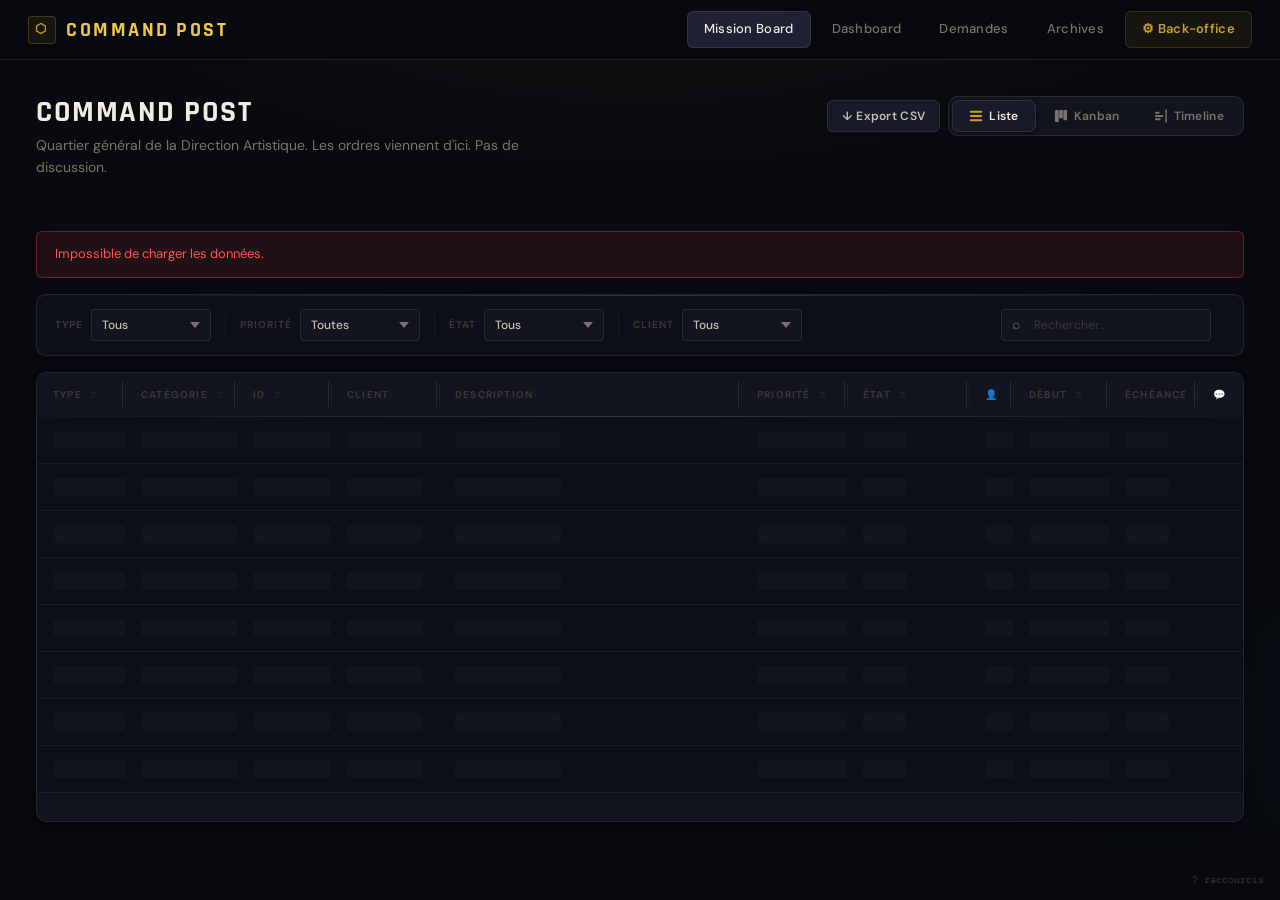
<file: index.html>
<!DOCTYPE html>
<html lang="fr">
<head>
  <meta charset="UTF-8">
  <meta name="viewport" content="width=device-width, initial-scale=1.0">
  <title>Command Post</title>
  <link rel="icon" href="favicon.svg" type="image/svg+xml">
  <link rel="manifest" href="manifest.json">
  <meta name="theme-color" content="#c8a030">
  <meta name="mobile-web-app-capable" content="yes">
  <meta name="apple-mobile-web-app-capable" content="yes">
  <meta name="apple-mobile-web-app-status-bar-style" content="black-translucent">
  <link rel="preconnect" href="https://fonts.googleapis.com">
  <link rel="preconnect" href="https://fonts.gstatic.com" crossorigin>
  <link rel="preload" as="style" href="https://fonts.googleapis.com/css2?family=Rajdhani:wght@400;500;600;700&family=DM+Sans:ital,opsz,wght@0,9..40,300;0,9..40,400;0,9..40,500;0,9..40,600;1,9..40,400&family=DM+Mono:wght@400;500&display=swap" onload="this.onload=null;this.rel='stylesheet'">
  <noscript><link rel="stylesheet" href="https://fonts.googleapis.com/css2?family=Rajdhani:wght@400;500;600;700&family=DM+Sans:ital,opsz,wght@0,9..40,300;0,9..40,400;0,9..40,500;0,9..40,600;1,9..40,400&family=DM+Mono:wght@400;500&display=swap"></noscript>
  <link rel="stylesheet" href="styles.css">
</head>
<body>

  <main class="main-container">
    <div class="page-header">
      <div class="page-header-row">
        <div>
          <h1>Command Post</h1>
          <p>Quartier général de la Direction Artistique. Les ordres viennent d'ici. Pas de discussion.</p>
        </div>
        <div style="display:flex;gap:8px;align-items:center;flex-wrap:wrap;">
          <button class="btn btn-secondary" id="btnExportCSV" style="font-size:12px;padding:7px 14px;">↓ Export CSV</button>
          <div class="view-toggle">
            <button class="view-btn view-btn-active" id="btnViewList" title="Liste">
              <svg width="14" height="14" viewBox="0 0 15 15" fill="none"><rect x="1" y="2" width="13" height="2" rx="1" fill="currentColor"/><rect x="1" y="6.5" width="13" height="2" rx="1" fill="currentColor"/><rect x="1" y="11" width="13" height="2" rx="1" fill="currentColor"/></svg>
              Liste
            </button>
            <button class="view-btn" id="btnViewKanban" title="Kanban">
              <svg width="14" height="14" viewBox="0 0 15 15" fill="none"><rect x="1" y="1" width="4" height="13" rx="1" fill="currentColor"/><rect x="5.5" y="1" width="4" height="9" rx="1" fill="currentColor"/><rect x="10" y="1" width="4" height="11" rx="1" fill="currentColor"/></svg>
              Kanban
            </button>
            <button class="view-btn" id="btnViewTimeline" title="Timeline">
              <svg width="14" height="14" viewBox="0 0 15 15" fill="none"><rect x="1" y="3" width="5" height="2" rx="1" fill="currentColor"/><rect x="1" y="6.5" width="9" height="2" rx="1" fill="currentColor"/><rect x="1" y="10" width="6" height="2" rx="1" fill="currentColor"/><line x1="13" y1="1" x2="13" y2="14" stroke="currentColor" stroke-width="1.5" stroke-linecap="round"/></svg>
              Timeline
            </button>
          </div>
        </div>
      </div>
      <div class="stats-row" id="statsRow"></div>
    </div>

    <div id="errorBanner" style="display:none;background:rgba(255,82,82,0.1);border:1px solid rgba(255,82,82,0.3);border-radius:var(--r-md);color:var(--p-critical);padding:12px 18px;margin-bottom:16px;font-size:13px;"></div>

    <!-- Filtres (masqués en timeline) -->
    <div class="filters-bar" id="filtersBar">
      <div class="filter-group"><span class="filter-label">Type</span><select class="filter-select" id="filterType"><option value="">Tous</option></select></div>
      <div class="filter-divider"></div>
      <div class="filter-group"><span class="filter-label">Priorité</span><select class="filter-select" id="filterPriority"><option value="">Toutes</option></select></div>
      <div class="filter-divider"></div>
      <div class="filter-group"><span class="filter-label">État</span><select class="filter-select" id="filterState"><option value="">Tous</option></select></div>
      <div class="filter-divider"></div>
      <div class="filter-group">
        <span class="filter-label">Client</span>
        <select class="filter-select" id="filterClient"><option value="">Tous</option></select>
      </div>
      <div class="search-wrapper"><span class="search-icon">⌕</span><input type="text" class="search-input" id="searchInput" placeholder="Rechercher…"></div>
      <span class="filter-count" id="filterCount"></span>
    </div>

    <!-- PANELS -->
    <div id="panelList">
      <div class="bugs-table-wrapper">
        <table class="bugs-table">
          <colgroup>
            <col style="width:88px">
            <col style="width:112px">
            <col style="width:94px">
            <col style="width:108px">
            <col>
            <col style="width:106px">
            <col style="width:122px">
            <col style="width:44px">
            <col style="width:96px">
            <col style="width:88px">
            <col style="width:46px">
          </colgroup>
          <thead>
            <tr>
              <th data-sort="type">Type <span class="sort-arrow">↕</span></th>
              <th data-sort="category">Catégorie <span class="sort-arrow">↕</span></th>
              <th data-sort="id">ID <span class="sort-arrow">↕</span></th>
              <th>Client</th>
              <th>Description</th>
              <th data-sort="priority">Priorité <span class="sort-arrow">↕</span></th>
              <th data-sort="state">État <span class="sort-arrow">↕</span></th>
              <th style="text-align:center;">👤</th>
              <th data-sort="start_date">Début <span class="sort-arrow">↕</span></th>
              <th data-sort="due_date">Échéance <span class="sort-arrow">↕</span></th>
              <th style="text-align:center;">💬</th>
            </tr>
          </thead>
          <tbody id="bugsTableBody">
            <tr id="loadingRow"><td colspan="10" style="text-align:center;padding:48px;color:var(--text-muted);"><span style="opacity:.5">Chargement…</span></td></tr>
          </tbody>
        </table>
        <div class="pagination" id="pagination"></div>
      </div>
    </div>

    <div id="panelKanban" style="display:none;">
      <div class="kanban-board" id="kanbanBoard"></div>
    </div>

    <div id="panelTimeline" style="display:none;"></div>

  </main>


  <!-- OVERLAY DÉTAIL MISSION -->
  <div class="modal-overlay hidden" id="detailOverlay">
    <div id="detailModal"></div>
  </div>

  <!-- MODALE COMMENTAIRES -->
  <div class="modal-overlay hidden" id="commentsModal">
    <div class="modal" style="max-width:560px;">
      <div class="modal-header">
        <div><div class="modal-title" id="commentsModalTitle"></div><div style="font-size:11px;color:var(--text-muted);margin-top:3px;font-family:'DM Mono',monospace;" id="commentsBugId"></div></div>
        <button class="modal-close" onclick="Front.closeComments()">×</button>
      </div>
      <div class="modal-body" style="padding:0;">
        <div id="commentsList" style="max-height:300px;overflow-y:auto;padding:16px 24px;"></div>
        <div class="comment-form">
          <div style="font-size:11px;font-weight:700;color:var(--text-muted);text-transform:uppercase;letter-spacing:1px;margin-bottom:10px;">Laisser un commentaire</div>
          <input type="text" class="form-input" id="commentAuthor" placeholder="Votre nom…" style="margin-bottom:8px;">
          <textarea class="form-textarea" id="commentContent" placeholder="Votre commentaire…" style="min-height:72px;margin-bottom:10px;"></textarea>
          <button class="btn btn-primary" id="btnSubmitComment" onclick="Front.submitComment()" style="width:100%;justify-content:center;">Publier</button>
        </div>
      </div>
    </div>
  </div>

  <script src="resizable.js" defer></script>
  <script src="header.js"></script>
  <script src="utils.js"></script>
  <script src="cache.js"></script>
  <script src="realtime.js" defer></script>
  <script src="supabase.js"></script>
  <script src="timeline.js"></script>
  <script src="kanban.js"></script>
  <script src="comments.js"></script>
  <script src="detail.js"></script>
  <script src="search.js" defer></script>
  <script src="shortcuts.js" defer></script>
  <script src="front.js"></script>
  <script>document.addEventListener("DOMContentLoaded",()=>{Header.init('index');Shortcuts.init("front");Shortcuts._ctx="front";});</script>
</body>
</html>
</file>
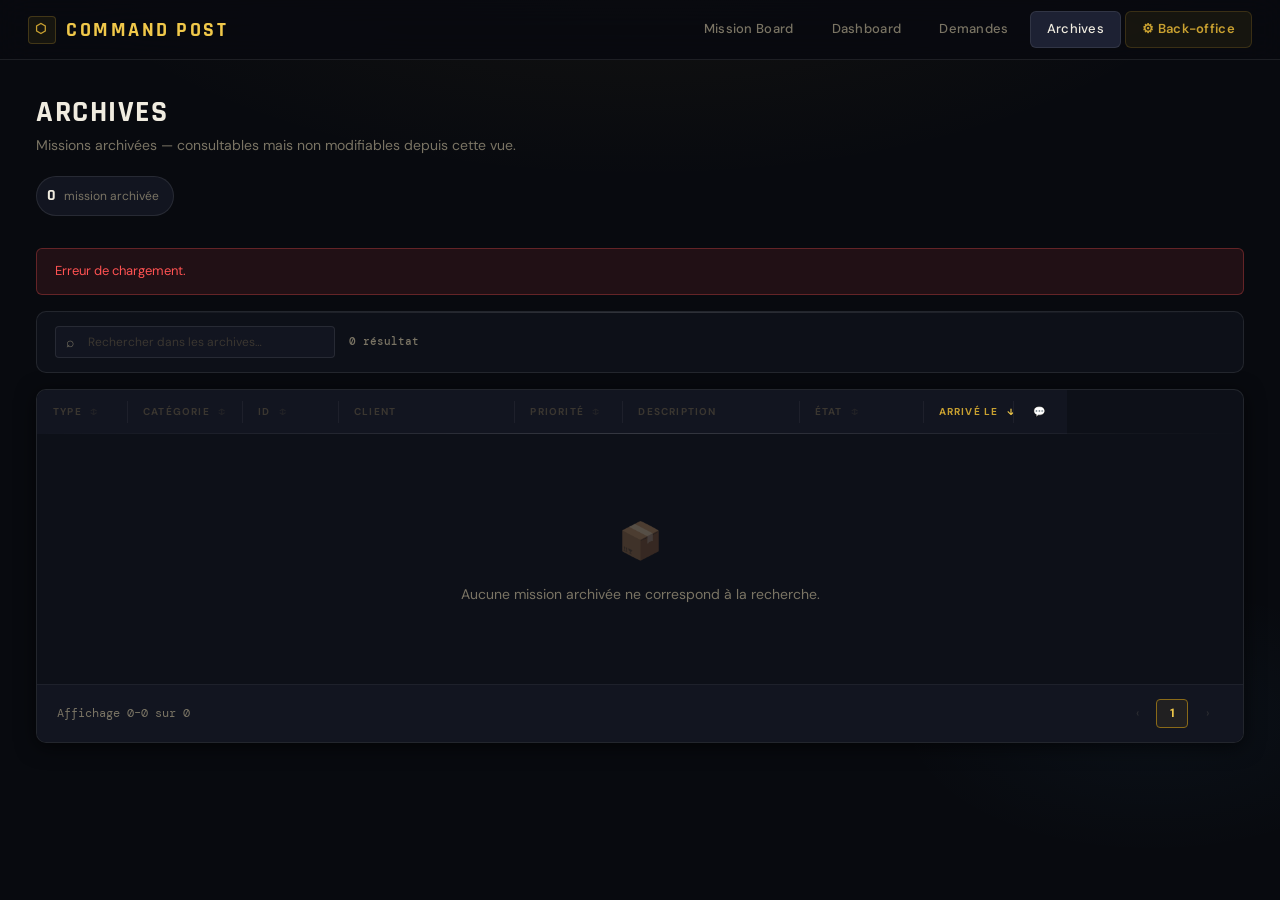
<file: archives.html>
<!DOCTYPE html>
<html lang="fr">
<head>
  <meta charset="UTF-8">
  <meta name="viewport" content="width=device-width, initial-scale=1.0">
  <title>Command Post — Archives</title>
  <link rel="icon" href="favicon.svg" type="image/svg+xml">
  <link rel="manifest" href="manifest.json">
  <meta name="theme-color" content="#c8a030">
  <meta name="mobile-web-app-capable" content="yes">
  <meta name="apple-mobile-web-app-capable" content="yes">
  <meta name="apple-mobile-web-app-status-bar-style" content="black-translucent">
  <link rel="preconnect" href="https://fonts.googleapis.com">
  <link rel="preconnect" href="https://fonts.gstatic.com" crossorigin>
  <link rel="preload" as="style" href="https://fonts.googleapis.com/css2?family=Rajdhani:wght@400;500;600;700&family=DM+Sans:ital,opsz,wght@0,9..40,300;0,9..40,400;0,9..40,500;0,9..40,600;1,9..40,400&family=DM+Mono:wght@400;500&display=swap" onload="this.onload=null;this.rel='stylesheet'">
  <noscript><link rel="stylesheet" href="https://fonts.googleapis.com/css2?family=Rajdhani:wght@400;500;600;700&family=DM+Sans:ital,opsz,wght@0,9..40,300;0,9..40,400;0,9..40,500;0,9..40,600;1,9..40,400&family=DM+Mono:wght@400;500&display=swap"></noscript>
  <link rel="stylesheet" href="styles.css">
</head>
<body>


  <main class="main-container">

    <div class="page-header">
      <h1>Archives</h1>
      <p>Missions archivées — consultables mais non modifiables depuis cette vue.</p>
      <div class="stats-row" id="statsRow"></div>
    </div>

    <div id="errorBanner" style="display:none;background:rgba(255,82,82,0.1);border:1px solid rgba(255,82,82,0.3);border-radius:var(--r-md);color:var(--p-critical);padding:12px 18px;margin-bottom:16px;font-size:13px;"></div>

    <div class="filters-bar">
      <div class="search-wrapper" style="margin-left:0;">
        <span class="search-icon">⌕</span>
        <input type="text" class="search-input" id="searchInput" placeholder="Rechercher dans les archives…" style="width:280px;">
      </div>
      <span class="filter-count" id="filterCount"></span>
    </div>

    <div class="bugs-table-wrapper">
      <table class="bugs-table">
        <thead>
          <tr>
            <th class="col-type"        data-sort="type">Type <span class="sort-arrow">↕</span></th>
            <th class="col-category"    data-sort="category">Catégorie <span class="sort-arrow">↕</span></th>
            <th class="col-id"          data-sort="id">ID <span class="sort-arrow">↕</span></th>
            <th>Client</th>
            <th class="col-priority"    data-sort="priority">Priorité <span class="sort-arrow">↕</span></th>
            <th class="col-description">Description</th>
            <th class="col-state"       data-sort="state">État <span class="sort-arrow">↕</span></th>
            <th class="col-date"        data-sort="date">Arrivé le <span class="sort-arrow">↕</span></th>
            <th class="col-comments"    style="width:54px;text-align:center;">💬</th>
          </tr>
        </thead>
        <tbody id="bugsTableBody">
          <tr id="loadingRow">
            <td colspan="10" style="text-align:center;padding:48px;color:var(--text-muted);font-size:13px;"><span style="opacity:.5">Chargement…</span></td>
          </tr>
        </tbody>
      </table>
      <div class="pagination" id="pagination"></div>
    </div>

  </main>

  <!-- MODALE COMMENTAIRES (lecture seule) -->
  <div class="modal-overlay hidden" id="commentsModal">
    <div class="modal" style="max-width:560px;">
      <div class="modal-header">
        <div>
          <div class="modal-title" id="commentsModalTitle"></div>
          <div style="font-size:11px;color:var(--text-muted);margin-top:3px;font-family:'DM Mono',monospace;" id="commentsBugId"></div>
        </div>
        <button class="modal-close" onclick="Archives.closeComments()">×</button>
      </div>
      <div class="modal-body" style="padding:0;">
        <div id="commentsList" style="max-height:400px;overflow-y:auto;padding:16px 24px;"></div>
      </div>
    </div>
  </div>


  <!-- TOAST -->
  <div class="notification hidden" id="archNotif"></div>

  <!-- MODALE ACTIONS ARCHIVES -->
  <div class="modal-overlay hidden" id="archActionOverlay">
    <div class="modal" style="max-width:320px;">
      <div class="modal-header">
        <div style="flex:1;min-width:0;">
          <div style="font-size:11px;color:var(--text-muted);margin-bottom:5px;" id="archActionSubtitle"></div>
          <div class="modal-title" style="font-size:14px;white-space:nowrap;overflow:hidden;text-overflow:ellipsis;" id="archActionTitle"></div>
        </div>
        <button class="modal-close" onclick="Archives.closeActionModal()">×</button>
      </div>
      <div class="modal-body" style="padding:8px;">

        <div class="action-modal-item" onclick="Archives.doAction('restore')">
          <span class="action-modal-icon">♻️</span>
          <div>
            <div class="action-modal-label">Restaurer</div>
            <div class="action-modal-desc">Remettre sur le Mission Board</div>
          </div>
        </div>

        <div class="action-modal-sep"></div>

        <div class="action-modal-item danger" onclick="Archives.doAction('delete')">
          <span class="action-modal-icon">🗑️</span>
          <div>
            <div class="action-modal-label">Supprimer</div>
            <div class="action-modal-desc">Suppression définitive</div>
          </div>
        </div>

      </div>
    </div>
  </div>

  <script src="header.js"></script>
  <script src="utils.js"></script>
  <script src="cache.js"></script>
  <!-- OVERLAY DÉTAIL -->
  <div class="modal-overlay hidden" id="detailOverlay">
    <div id="detailModal"></div>
  </div>

  <script src="supabase.js"></script>
  <script>
  const Archives = {
    bugs: [],
    clients: [],
    search: '',
    currentPage: 1,
    itemsPerPage: 10,
    sortField: 'date',
    sortDir: 'desc',

    isAdmin: false,

  async init() {
    // Vérifier si admin connecté
    try {
      const s = JSON.parse(localStorage.getItem('sb_session') || '{}');
      this.isAdmin = !!(s.access_token && s.expires_at > Math.floor(Date.now()/1000));
    } catch(e) { this.isAdmin = false; }
    if (this.isAdmin) {
      const th = document.getElementById('thActions');
      if (th) th.textContent = 'Actions';
    }
      document.getElementById('loadingRow').style.display = '';
      try {
        [this.bugs, this.clients] = await Promise.all([DB.fetchArchived(), DB.fetchClients()]);
      } catch(e) {
        document.getElementById('errorBanner').textContent = 'Erreur de chargement.';
        document.getElementById('errorBanner').style.display = 'block';
      }
      document.getElementById('loadingRow').style.display = 'none';
      document.getElementById('statsRow').innerHTML = `<div class="stat-chip"><strong>${this.bugs.length}</strong> mission${this.bugs.length>1?'s':''} archivée${this.bugs.length>1?'s':''}</div>`;
      document.getElementById('searchInput').addEventListener('input', e => { this.search=e.target.value.toLowerCase(); this.currentPage=1; this.render(); });
      document.querySelectorAll('[data-sort]').forEach(th => {
        th.addEventListener('click', () => {
          const f=th.dataset.sort;
          if(this.sortField===f)this.sortDir=this.sortDir==='asc'?'desc':'asc';
          else{this.sortField=f;this.sortDir='asc';}
          this.render();
        });
      });
      this.render();
    },

    getFiltered() {
      if (!this.search) return this.bugs;
      return this.bugs.filter(b =>
        b.title?.toLowerCase().includes(this.search) ||
        b.description?.toLowerCase().includes(this.search) ||
        b.id?.toLowerCase().includes(this.search)
      );
    },

    getSorted(list) {
      const po={'Critique':0,'Haute':1,'Moyenne':2,'Basse':3,'Mineure':4};
      return [...list].sort((a,b)=>{
        let va=a[this.sortField],vb=b[this.sortField];
        if(this.sortField==='priority'){va=po[va]??99;vb=po[vb]??99;}
        if(va<vb)return this.sortDir==='asc'?-1:1;
        if(va>vb)return this.sortDir==='asc'?1:-1;
        return 0;
      });
    },

    render() {
      const filtered=this.getSorted(this.getFiltered());
      const total=filtered.length;
      const totalPages=Math.max(1,Math.ceil(total/this.itemsPerPage));
      this.currentPage=Math.min(this.currentPage,totalPages);
      const start=(this.currentPage-1)*this.itemsPerPage;
      const page=filtered.slice(start,start+this.itemsPerPage);
      document.getElementById('filterCount').textContent=`${total} résultat${total>1?'s':''}`;
      document.querySelectorAll('[data-sort]').forEach(th=>{
        th.classList.toggle('sorted',th.dataset.sort===this.sortField);
        const arrow=th.querySelector('.sort-arrow');
        if(arrow)arrow.textContent=th.dataset.sort===this.sortField?(this.sortDir==='asc'?'↑':'↓'):'↕';
      });
      const tbody=document.getElementById('bugsTableBody');
      tbody.innerHTML=page.length===0
        ?`<tr><td colspan="10"><div class="empty-state"><span class="empty-icon">📦</span><p>Aucune mission archivée ne correspond à la recherche.</p></div></td></tr>`
        :page.map(b=>this.renderRow(b)).join('');
      this.renderPagination(total,totalPages);
    },

    renderRow(b) {
      return `<tr style="opacity:.75;cursor:pointer;" onclick="Archives.openDetail('${esc(b.id)}')">
        <td><span class="badge badge-type-${toSlug(b.type)}"><span class="badge-dot"></span>${esc(b.type)}</span></td>
        <td><span class="badge badge-cat-${toSlug(b.category)}"><span class="badge-dot"></span>${esc(b.category)}</span></td>
        <td><span class="bug-id">${esc(b.id)}</span></td>
        <td>${clientBadge(b.client_id, Archives.clients)}</td>
        <td><span class="badge badge-prio-${toSlug(b.priority)}"><span class="badge-dot"></span>${esc(b.priority)}</span></td>
        <td><div class="bug-desc"><div class="bug-desc-title">${esc(b.title)}</div><div class="bug-desc-detail">${esc(b.description)}</div></div></td>
        <td><span class="badge badge-state-${toSlug(b.state)}"><span class="badge-dot"></span>${esc(b.state)}</span></td>
        <td><div class="date-main">${fmtDate(b.date)}</div></td>
        <td style="text-align:center;">
          <button class="comments-btn" onclick="event.stopPropagation();Archives.openComments('${esc(b.id)}')" title="Commentaires">💬</button>
        </td>
        ${Archives.isAdmin ? `<td>
          <button class="action-menu-btn" onclick="event.stopPropagation();Archives.openActionModal('${esc(b.id)}')" title="Actions">···</button>
        </td>` : '<td></td>'}
      </tr>`;
    },

    renderPagination(total,totalPages) {
      const el=document.getElementById('pagination');
      const s=(this.currentPage-1)*this.itemsPerPage+1;
      const e=Math.min(this.currentPage*this.itemsPerPage,total);
      let btns=`<button class="page-btn" onclick="Archives.goPage(${this.currentPage-1})" ${this.currentPage===1?'disabled':''}>‹</button>`;
      for(let i=1;i<=totalPages;i++){
        if(totalPages>7&&Math.abs(i-this.currentPage)>2&&i!==1&&i!==totalPages){
          if(i===2||i===totalPages-1)btns+=`<span class="page-btn" style="cursor:default;border:none;opacity:.4">…</span>`;
          continue;
        }
        btns+=`<button class="page-btn ${i===this.currentPage?'active':''}" onclick="Archives.goPage(${i})">${i}</button>`;
      }
      btns+=`<button class="page-btn" onclick="Archives.goPage(${this.currentPage+1})" ${this.currentPage===totalPages?'disabled':''}>›</button>`;
      el.innerHTML=`<span class="pagination-info">Affichage ${total===0?0:s}–${e} sur ${total}</span><div class="pagination-controls">${btns}</div>`;
    },

    goPage(p) {
      const t=Math.max(1,Math.ceil(this.getFiltered().length/this.itemsPerPage));
      if(p<1||p>t)return;
      this.currentPage=p; this.render();
      window.scrollTo({top:0,behavior:'smooth'});
    },

    async openComments(bugId) {
      const bug=this.bugs.find(b=>b.id===bugId); if(!bug)return;
      document.getElementById('commentsModalTitle').textContent=bug.title;
      document.getElementById('commentsBugId').textContent=bugId;
      document.getElementById('commentsList').innerHTML=`<div class="comments-loading">Chargement…</div>`;
      document.getElementById('commentsModal').classList.remove('hidden');
      try {
        const comments=await DB.fetchComments(bugId);
        const el=document.getElementById('commentsList');
        if(!comments.length){el.innerHTML=`<div class="comments-empty">Aucun commentaire.</div>`;return;}
        el.innerHTML=comments.map(c=>`
          <div class="comment-item">
            <div class="comment-header">
              <span class="comment-author">${this.esc(c.author)}</span>
              <span class="comment-date">${this.fmtDatetime(c.created_at)}</span>
            </div>
            <div class="comment-content">${this.esc(c.content)}</div>
          </div>`).join('');
      } catch(e) { document.getElementById('commentsList').innerHTML=`<div class="comments-error">Erreur.</div>`; }
    },

    openActionModal(id) {
      const bug = this.bugs.find(b => b.id === id); if(!bug) return;
      const d = this.esc.bind(this);
      const ts = this.toSlug;
      document.getElementById('archActionSubtitle').innerHTML = '<span class="bug-id">' + d(bug.id) + '</span>';
      document.getElementById('archActionTitle').textContent = bug.title;
      document.getElementById('archActionOverlay').dataset.bugId = id;
      document.getElementById('archActionOverlay').classList.remove('hidden');
    },

    closeActionModal() { document.getElementById('archActionOverlay').classList.add('hidden'); },

    async doAction(action) {
      const id = document.getElementById('archActionOverlay').dataset.bugId;
      this.closeActionModal();
      if (action === 'restore') await this.restore(id);
      if (action === 'delete')  await this.deletePermanent(id);
    },

    async restore(id) {
      try {
        await DB.restoreBug(id);
        this.bugs = this.bugs.filter(b => b.id !== id);
        document.getElementById('statsRow').innerHTML = `<div class="stat-chip"><strong>${this.bugs.length}</strong> mission${this.bugs.length>1?'s':''} archivée${this.bugs.length>1?'s':''}</div>`;
        this.render();
        this.showNotif('✓ Mission restaurée sur le Mission Board');
      } catch(e) { this.showNotif('Erreur : ' + e.message, true); }
    },

    async deletePermanent(id) {
      if (!confirm('Supprimer définitivement cette mission ? Cette action est irréversible.')) return;
      try {
        await DB.deleteBug(id);
        this.bugs = this.bugs.filter(b => b.id !== id);
        document.getElementById('statsRow').innerHTML = `<div class="stat-chip"><strong>${this.bugs.length}</strong> mission${this.bugs.length>1?'s':''} archivée${this.bugs.length>1?'s':''}</div>`;
        this.render();
        this.showNotif('✓ Mission supprimée définitivement');
      } catch(e) { this.showNotif('Erreur : ' + e.message, true); }
    },

    showNotif(msg, isError=false) {
      let el = document.getElementById('archNotif');
      if (!el) { el=document.createElement('div'); el.id='archNotif'; el.className='notification'; document.body.appendChild(el); }
      el.textContent=msg; el.classList.toggle('error',isError); el.classList.remove('hidden');
      clearTimeout(this._notifTimer);
      this._notifTimer=setTimeout(()=>el.classList.add('hidden'),3200);
    },

    openDetail(id) {
      const bug = this.bugs.find(b => b.id === id); if (!bug) return;
      const d  = this.esc.bind(this);
      const ts = this.toSlug;
      document.getElementById('detailModal').innerHTML = `
        <div class="modal detail-modal">
          <div class="detail-header-band">
            <div class="detail-id-row">
              <span class="bug-id" onclick="event.stopPropagation();copyId('${d(bug.id)}',this)" title="Copier">${d(bug.id)}</span>
              <span class="badge badge-type-${ts(bug.type)}">${d(bug.type)}</span>
              <span class="badge badge-cat-${ts(bug.category)}">${d(bug.category)}</span>
              <span class="archived-banner" style="font-size:10px;padding:2px 8px;">📦 Archivée</span>
            </div>
            <div class="detail-title">${d(bug.title)}</div>
            <div class="detail-badges">
              <span class="badge badge-prio-${ts(bug.priority)}"><span class="badge-dot"></span>${d(bug.priority)}</span>
              <span class="badge badge-state-${ts(bug.state)}"><span class="badge-dot"></span>${d(bug.state)}</span>
            </div>
          </div>
          <div class="detail-body">
            <div>
              <div class="detail-section-label">Description</div>
              <div class="detail-description">${d(bug.description)}</div>
            </div>
            <div class="detail-grid">
              <div class="detail-field"><div class="detail-section-label">Assigné à</div>
                <div class="detail-field-value">${d(bug.assignee)||'<span style="color:var(--text-faint)">Non assigné</span>'}</div></div>
              <div class="detail-field"><div class="detail-section-label">Date de début</div>
                <div class="detail-field-value">${bug.start_date ? this.fmtDate(bug.start_date) : '<span style="color:var(--text-faint)">—</span>'}</div></div>
              <div class="detail-field"><div class="detail-section-label">Date de création</div>
                <div class="detail-field-value">${this.fmtDate(bug.date)}</div></div>
              <div class="detail-field"><div class="detail-section-label">Échéance</div>
                <div class="detail-field-value">${bug.due_date ? this.fmtDate(bug.due_date) : '<span style="color:var(--text-faint)">—</span>'}</div></div>
              <div class="detail-field"><div class="detail-section-label">Priorité</div>
                <div class="detail-field-value"><span class="badge badge-prio-${ts(bug.priority)}"><span class="badge-dot"></span>${d(bug.priority)}</span></div></div>
            </div>
            ${bug.ref_url ? `<div><div class="detail-section-label">Lien de référence</div>
              <a href="${d(bug.ref_url)}" target="_blank" onclick="event.stopPropagation()"
                style="font-size:13px;color:var(--blue-bright);word-break:break-all;">${d(bug.ref_url)}</a></div>` : ''}
          </div>
          <div class="detail-footer">
            <button class="btn btn-secondary" onclick="Archives.closeDetail()">Fermer</button>
            <button class="btn btn-secondary" onclick="Archives.closeDetail();Archives.openComments('${d(bug.id)}')">💬 Commentaires</button>
            ${this.isAdmin ? `<button class="btn btn-primary" onclick="Archives.closeDetail();Archives.openActionModal('${d(bug.id)}')">⚡ Actions</button>` : ''}
          </div>
        </div>`;
      document.getElementById('detailOverlay').classList.remove('hidden');
    },

    closeDetail() {
      document.getElementById('detailOverlay').classList.add('hidden');
    },

    closeComments() { document.getElementById('commentsModal').classList.add('hidden'); },
    toSlug(str) { return String(str).toLowerCase().normalize('NFD').replace(/[\u0300-\u036f]/g,'').replace(/\s+/g,'-').replace(/[^a-z0-9-]/g,''); },
    fmtDate(d)  { if(!d)return'—'; return new Date(d).toLocaleDateString('fr-FR',{day:'2-digit',month:'2-digit',year:'numeric'}); },
    fmtDatetime(d) { if(!d)return'—'; return new Date(d).toLocaleDateString('fr-FR',{day:'2-digit',month:'2-digit',year:'numeric',hour:'2-digit',minute:'2-digit'}); },
    esc(str)    { return String(str||'').replace(/&/g,'&amp;').replace(/</g,'&lt;').replace(/>/g,'&gt;').replace(/"/g,'&quot;'); }
  };
  document.addEventListener('DOMContentLoaded',()=>{Header.init('archives');Archives.init();});
  document.getElementById('archActionOverlay')?.addEventListener('click',e=>{
    if(e.target===document.getElementById('archActionOverlay'))Archives.closeActionModal();});
  document.getElementById('detailOverlay')?.addEventListener('click',e=>{if(e.target===document.getElementById('detailOverlay'))Archives.closeDetail();});
  </script>
</body>
</html>
</file>
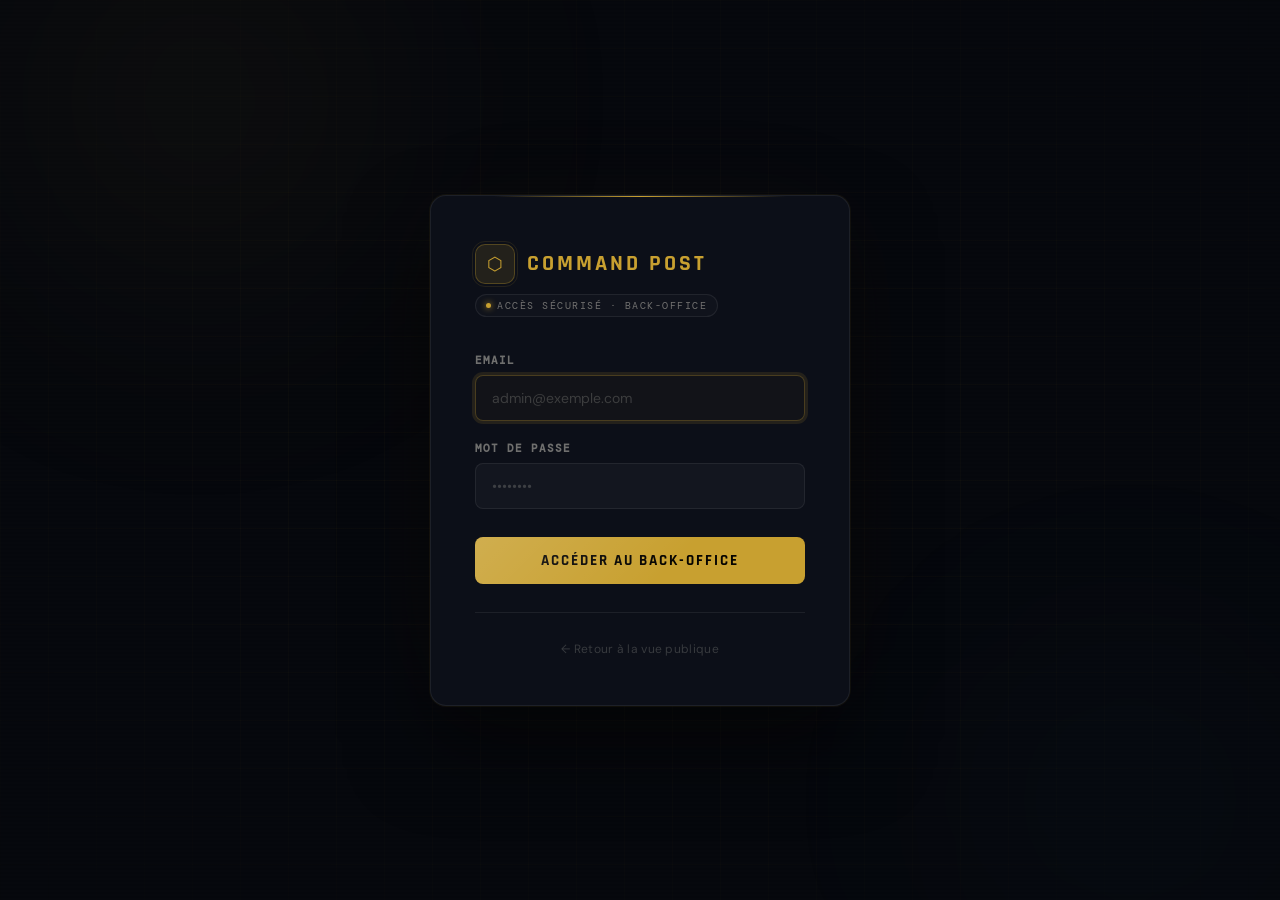
<file: backoffice.html>
<!DOCTYPE html>
<html lang="fr">
<head>
  <meta charset="UTF-8">
  <meta name="viewport" content="width=device-width, initial-scale=1.0">
  <title>Command Post — Admin</title>
  <link rel="icon" href="favicon.svg" type="image/svg+xml">
  <link rel="manifest" href="manifest.json">
  <meta name="theme-color" content="#c8a030">
  <meta name="mobile-web-app-capable" content="yes">
  <meta name="apple-mobile-web-app-capable" content="yes">
  <meta name="apple-mobile-web-app-status-bar-style" content="black-translucent">
  <link rel="preconnect" href="https://fonts.googleapis.com">
  <link rel="preconnect" href="https://fonts.gstatic.com" crossorigin>
  <link rel="preload" as="style" href="https://fonts.googleapis.com/css2?family=Rajdhani:wght@400;500;600;700&family=DM+Sans:ital,opsz,wght@0,9..40,300;0,9..40,400;0,9..40,500;0,9..40,600;1,9..40,400&family=DM+Mono:wght@400;500&display=swap" onload="this.onload=null;this.rel='stylesheet'">
  <noscript><link rel="stylesheet" href="https://fonts.googleapis.com/css2?family=Rajdhani:wght@400;500;600;700&family=DM+Sans:ital,opsz,wght@0,9..40,300;0,9..40,400;0,9..40,500;0,9..40,600;1,9..40,400&family=DM+Mono:wght@400;500&display=swap"></noscript>
  <link rel="stylesheet" href="styles.css">
  <style>
    .selected-row { background: rgba(200,160,48,0.05) !important; }
    .tabs-bar { display:flex;gap:2px;background:var(--bg-raised);border:1px solid var(--border-base);border-radius:var(--r-lg);padding:4px;width:fit-content;margin-bottom:28px; }
    .tab-btn { padding:8px 20px;border-radius:7px;border:none;background:transparent;color:var(--text-muted);font-family:'DM Sans',sans-serif;font-size:13px;font-weight:600;cursor:pointer;transition:all .18s;display:flex;align-items:center;gap:7px; }
    .tab-btn:hover { color:var(--text-bright);background:var(--bg-hover); }
    .tab-btn.tab-active { background:var(--bg-overlay);color:var(--text-bright);border:1px solid var(--border-base);box-shadow:var(--shadow-sm); }
    .tab-btn.tab-active .tab-icon { color:var(--gold-mid); }
    .config-grid { display:grid;grid-template-columns:1fr 1fr 1fr;gap:20px; }
    @media(max-width:900px){.config-grid{grid-template-columns:1fr;}}
    .config-section{background:var(--bg-surface);border:1px solid var(--border-base);border-radius:var(--r-lg);overflow:hidden;}
    .config-section-header{background:var(--bg-raised);padding:14px 18px;display:flex;align-items:center;justify-content:space-between;border-bottom:1px solid var(--border-dim);position:relative;}
    .config-section-header::after{content:'';position:absolute;inset:0 0 auto 0;height:1px;background:linear-gradient(90deg,transparent,var(--border-strong),transparent);}
    .config-section-title{font-family:'Rajdhani',sans-serif;font-size:15px;font-weight:700;letter-spacing:1px;text-transform:uppercase;color:var(--text-bright);}
    .config-section-count{font-size:11px;color:var(--text-muted);background:var(--bg-overlay);border:1px solid var(--border-base);border-radius:10px;padding:2px 10px;font-family:'DM Mono',monospace;}
    .config-items{padding:12px 14px;display:flex;flex-direction:column;gap:6px;min-height:60px;}
    .config-item{display:flex;align-items:center;gap:8px;background:var(--bg-raised);border:1px solid var(--border-dim);border-radius:var(--r-md);padding:6px 8px 6px 10px;transition:border-color .15s;animation:rowIn .2s ease both;}
    .config-item:hover{border-color:var(--border-base);}
    .config-item-drag{color:var(--text-faint);font-size:14px;cursor:grab;user-select:none;flex-shrink:0;}
    .config-item-input{flex:1;background:transparent;border:none;outline:none;color:var(--text-bright);font-family:'DM Sans',sans-serif;font-size:13px;font-weight:500;padding:0;}
    .config-item-input:focus{color:var(--gold-bright);}
    .config-item-delete{background:none;border:none;color:var(--text-faint);cursor:pointer;font-size:16px;line-height:1;padding:0 4px;transition:color .15s;flex-shrink:0;}
    .config-item-delete:hover{color:var(--p-critical);}
    .config-add-row{padding:0 14px 12px;display:flex;gap:8px;align-items:center;}
    .config-add-input{flex:1;padding:8px 12px!important;font-size:13px!important;}
    .config-add-btn{padding:8px 14px!important;white-space:nowrap;font-size:12px!important;}
    .config-save-row{padding:12px 14px;border-top:1px solid var(--border-dim);background:var(--bg-raised);}
    .config-save-row .btn{width:100%;justify-content:center;font-size:12px;}
    .config-hint{color:var(--text-muted);font-size:12px;margin-bottom:20px;display:flex;align-items:center;gap:8px;padding:10px 16px;background:var(--bg-surface);border:1px solid var(--border-dim);border-radius:var(--r-md);}
  </style>
</head>
<body>


  <div class="notification hidden" id="notification"></div>

  <main class="main-container">

    <div class="page-header">
      <div class="page-header-row">
        <div>
          <h1>Command Post</h1>
          <p>Quartier général de la Direction Artistique. Les ordres viennent d'ici. Pas de discussion.</p>
        </div>
        <div class="topbar-actions">
          <button class="btn btn-secondary" onclick="BO.exportCSV()" style="font-size:12px;padding:7px 14px;">↓ Export CSV</button>
          <button class="btn btn-primary" id="btnNewBug" onclick="BO.openCreate()">+ Nouvelle mission</button>
        </div>
      </div>
      <div class="stats-row" id="statsRow"></div>
    </div>

    <!-- TABS -->
    <div class="tabs-bar">
      <button class="tab-btn tab-active" id="tabBugs"><span class="tab-icon">⚠</span>Missions</button>
      <button class="tab-btn" id="tabConfig"><span class="tab-icon">⚙</span>Configuration</button>
      <button class="tab-btn" id="tabRequests"><span class="tab-icon">📥</span>Demandes <span id="reqBadge" style="display:none;background:var(--p-critical);color:white;border-radius:10px;font-size:10px;padding:1px 6px;margin-left:4px;font-family:'DM Mono',monospace;"></span></button>
    </div>

    <!-- PANEL BUGS -->
    <div id="panelBugs">

      <!-- Bulk bar -->
      <div class="bulk-bar" id="bulkBar">
        <span><strong class="bulk-bar-count" id="bulkCount">0</strong> sélectionnée(s)</span>
        <div class="bulk-bar-sep"></div>
        <span style="font-size:12px;color:var(--text-muted);">Changer l'état :</span>
        <div style="display:flex;gap:5px;flex-wrap:wrap;">
          <button class="btn btn-secondary" style="font-size:11px;padding:4px 10px;" onclick="BO.bulkChangeState('En cours')">En cours</button>
          <button class="btn btn-secondary" style="font-size:11px;padding:4px 10px;" onclick="BO.bulkChangeState('Résolu')">Résolu</button>
          <button class="btn btn-secondary" style="font-size:11px;padding:4px 10px;" onclick="BO.bulkChangeState('Fermé')">Fermé</button>
        </div>
        <div class="bulk-bar-sep"></div>
        <button class="btn btn-danger" style="font-size:11px;padding:4px 12px;" onclick="BO.bulkArchive()">📦 Archiver</button>
      </div>

      <div class="filters-bar">
        <div class="filter-group"><span class="filter-label">Type</span><select class="filter-select" id="filterType"><option value="">Tous</option></select></div>
        <div class="filter-divider"></div>
        <div class="filter-group"><span class="filter-label">Catégorie</span><select class="filter-select" id="filterCategory"><option value="">Toutes</option></select></div>
        <div class="filter-divider"></div>
        <div class="filter-group"><span class="filter-label">Priorité</span><select class="filter-select" id="filterPriority"><option value="">Toutes</option></select></div>
        <div class="filter-divider"></div>
        <div class="filter-group"><span class="filter-label">État</span><select class="filter-select" id="filterState"><option value="">Tous</option></select></div>
        <div class="filter-divider"></div>
        <div class="filter-group">
          <span class="filter-label">Client</span>
          <select class="filter-select" id="filterClient"><option value="">Tous</option></select>
        </div>
        <div class="search-wrapper"><span class="search-icon">⌕</span><input type="text" class="search-input" id="searchInput" placeholder="Rechercher…"></div>
        <span class="filter-count" id="filterCount"></span>
      </div>

      <div class="bugs-table-wrapper">
        <table class="bugs-table">
          <colgroup>
            <col style="width:36px">
            <col style="width:86px">
            <col style="width:108px">
            <col style="width:92px">
            <col style="width:106px">
            <col>
            <col style="width:104px">
            <col style="width:128px">
            <col style="width:44px">
            <col style="width:94px">
            <col style="width:86px">
            <col style="width:46px">
          </colgroup>
          <thead>
            <tr>
              <th><input type="checkbox" id="selectAll" class="row-checkbox"></th>
              <th data-sort="type">Type <span class="sort-arrow">↕</span></th>
              <th data-sort="category">Catégorie <span class="sort-arrow">↕</span></th>
              <th data-sort="id">ID <span class="sort-arrow">↕</span></th>
              <th>Client</th>
              <th>Description</th>
              <th data-sort="priority">Priorité <span class="sort-arrow">↕</span></th>
              <th data-sort="state">État <span class="sort-arrow">↕</span></th>
              <th style="text-align:center;">👤</th>
              <th data-sort="start_date">Début <span class="sort-arrow">↕</span></th>
              <th data-sort="due_date">Échéance <span class="sort-arrow">↕</span></th>
              <th>Actions</th>
            </tr>
          </thead>
          <tbody id="bugsTableBody">
            <tr id="loadingRow"><td colspan="11" style="text-align:center;padding:48px;color:var(--text-muted);"><span style="opacity:.5">Chargement…</span></td></tr>
          </tbody>
        </table>
        <div class="pagination" id="pagination"></div>
      </div>
    </div>

    <!-- PANEL TIMELINE -->
    <div id="panelTimeline" style="display:none;"></div>

    <!-- PANEL CONFIG -->
    <div id="panelConfig" style="display:none;">
      <div class="config-hint">💡 Modifiez les valeurs, ajoutez ou supprimez des entrées, puis cliquez Sauvegarder.</div>
      <div class="config-grid">
        <div id="config-clients"></div>
        <div id="config-types"></div>
        <div id="config-categories"></div>
        <div id="config-members"></div>
      </div>
    </div>

  </main>


    <!-- PANEL DEMANDES -->
    <div id="panelRequests" style="display:none;">

      <!-- Sous-onglets -->
      <div style="display:flex;gap:2px;background:var(--bg-raised);border:1px solid var(--border-base);border-radius:var(--r-lg);padding:4px;width:fit-content;margin-bottom:20px;">
        <button class="tab-btn tab-active" id="reqTabPending"  onclick="BO.switchReqTab('pending')" ><span class="tab-icon">⏳</span>En attente <span id="reqTabCountPending"  style="font-family:'DM Mono',monospace;font-size:11px;color:var(--text-muted);margin-left:4px;"></span></button>
        <button class="tab-btn"            id="reqTabAccepted" onclick="BO.switchReqTab('accepted')"><span class="tab-icon">✅</span>Acceptées  <span id="reqTabCountAccepted" style="font-family:'DM Mono',monospace;font-size:11px;color:var(--text-muted);margin-left:4px;"></span></button>
        <button class="tab-btn"            id="reqTabRejected" onclick="BO.switchReqTab('rejected')"><span class="tab-icon">✕</span>Refusées   <span id="reqTabCountRejected" style="font-family:'DM Mono',monospace;font-size:11px;color:var(--text-muted);margin-left:4px;"></span></button>
      </div>

      <div id="reqAdminList"></div>
    </div>

  <!-- QUICK EDIT MODAL -->
  <div class="modal-overlay hidden" id="qeOverlay">
    <div class="modal" style="max-width:360px;padding:0;">
      <div class="modal-header" style="padding:14px 16px 12px;">
        <span class="modal-title" id="qeTitle" style="font-size:13px;">Modifier</span>
        <button class="modal-close" onclick="BO.closeQuickEdit()">✕</button>
      </div>
      <div id="qeBody" style="padding:4px 0 8px;max-height:360px;overflow-y:auto;"></div>
      <div id="qeFooter" class="modal-footer" style="display:none;">
        <button class="btn btn-secondary" onclick="BO.closeQuickEdit()">Annuler</button>
        <button class="btn btn-primary" onclick="BO.confirmQuickEdit()">Enregistrer</button>
      </div>
    </div>
  </div>


  <!-- MODAL MISSION -->
  <div class="modal-overlay hidden" id="modalOverlay">
    <div class="modal" style="max-width:660px;">
      <div class="modal-header">
        <span class="modal-title" id="modalTitle">Nouvelle mission</span>
        <button class="modal-close" onclick="BO.closeModal()">×</button>
      </div>
      <div class="modal-body">
        <input type="hidden" id="editId">
        <input type="hidden" id="fDate">
        <div class="form-row">
          <div class="form-group"><label class="form-label">Type *</label><select class="form-select" id="fType"></select></div>
          <div class="form-group"><label class="form-label">Catégorie *</label><select class="form-select" id="fCategory"></select></div>
        </div>
        <div class="form-row">
          <div class="form-group"><label class="form-label">Priorité *</label><select class="form-select" id="fPriority"></select></div>
          <div class="form-group"><label class="form-label">État *</label><select class="form-select" id="fState"></select></div>
        </div>
        <div class="form-row">
          <div class="form-group"><label class="form-label">Assigné à</label><select class="form-select" id="fAssignee"></select></div>
        </div>
        <div class="form-row">
          <div class="form-group full-width"><label class="form-label">Titre *</label><input type="text" class="form-input" id="fTitle" placeholder="Résumé court de la mission…"></div>
        </div>
        <div class="form-row">
          <div class="form-group full-width"><label class="form-label">Description *</label><textarea class="form-textarea" id="fDescription" placeholder="Description détaillée…"></textarea></div>
        </div>
        <div class="form-row">
          <div class="form-group">
            <label class="form-label">Date de début</label>
            <input type="date" class="form-input" id="fStartDate">
          </div>
          <div class="form-group">
            <label class="form-label">Date d'échéance</label>
            <input type="date" class="form-input" id="fDueDate">
          </div>
          <div class="form-group">
            <label class="form-label">Client</label>
            <select class="form-select" id="fClient"></select>
          </div>
          <div class="form-group">
            <label class="form-label">Lien de référence</label>
            <input type="url" class="form-input" id="fRefUrl" placeholder="https://figma.com/…">
          </div>
        </div>
        <div class="form-row">
          <div class="form-group">
            <label class="form-label">Version cible</label>
            <input type="text" class="form-input" id="fTargetVersion" placeholder="ex: 2.4.0, Sprint 12…" maxlength="40">
          </div>
        </div>
        <div class="form-row">
          <div class="form-group full-width">
            <label class="form-label">Bloque ces missions</label>
            <select class="form-select" id="fBlocks" multiple style="height:70px;" onchange="BO.updateBlocksPreview()"></select>
            <div class="blocks-list" id="blocksPreview" style="margin-top:6px;"></div>
          </div>
        </div>
      </div>
      <div class="modal-footer">
        <button class="btn btn-secondary" onclick="BO.closeModal()">Annuler</button>
        <button class="btn btn-primary"   onclick="BO.save()">Enregistrer</button>
      </div>
    </div>
  </div>

  <!-- MODAL SUPPRESSION -->
  <div class="modal-overlay hidden" id="confirmOverlay">
    <div class="modal" style="max-width:420px;">
      <div class="modal-header"><span class="modal-title">Confirmer la suppression</span><button class="modal-close" onclick="BO.closeConfirm()">×</button></div>
      <div class="modal-body">
        <p style="color:var(--text-muted);margin-bottom:8px;">Vous allez supprimer définitivement :</p>
        <p style="color:var(--text-bright);font-weight:500;" id="confirmBugTitle"></p>
      </div>
      <div class="modal-footer">
        <button class="btn btn-secondary" onclick="BO.closeConfirm()">Annuler</button>
        <button class="btn btn-danger"    onclick="BO.confirmDelete()">Supprimer</button>
      </div>
    </div>
  </div>

  <!-- MODAL COMMENTAIRES -->
  <div class="modal-overlay hidden" id="commentsModal">
    <div class="modal" style="max-width:560px;">
      <div class="modal-header">
        <div><div class="modal-title" id="commentsModalTitle"></div><div style="font-size:11px;color:var(--text-muted);margin-top:3px;font-family:'DM Mono',monospace;" id="commentsBugId"></div></div>
        <button class="modal-close" onclick="BO.closeComments()">×</button>
      </div>
      <div class="modal-body" style="padding:0;">
        <div id="commentsList" style="max-height:280px;overflow-y:auto;padding:16px 24px;"></div>
        <div class="comment-form">
          <div style="font-size:11px;font-weight:700;color:var(--text-muted);text-transform:uppercase;letter-spacing:1px;margin-bottom:10px;">Ajouter un commentaire</div>
          <input type="text" class="form-input" id="commentAuthor" placeholder="Votre nom…" style="margin-bottom:8px;">
          <textarea class="form-textarea" id="commentContent" placeholder="Votre commentaire…" style="min-height:72px;margin-bottom:10px;"></textarea>
          <button class="btn btn-primary" id="btnSubmitComment" onclick="BO.submitComment()" style="width:100%;justify-content:center;">Publier</button>
        </div>
      </div>
    </div>
  </div>

  <!-- MODAL HISTORIQUE -->
  <div class="modal-overlay hidden" id="historyModal">
    <div class="modal" style="max-width:500px;">
      <div class="modal-header">
        <span class="modal-title" id="historyTitle">Historique</span>
        <button class="modal-close" onclick="BO.closeHistory()">×</button>
      </div>
      <div class="modal-body">
        <div id="historyList" style="max-height:420px;overflow-y:auto;"></div>
      </div>
    </div>
  </div>




  <!-- OVERLAY DÉTAIL MISSION -->
  <div class="modal-overlay hidden" id="detailOverlay">
    <div id="detailModal"></div>
  </div>

  <!-- MODALE ÉTAT -->
  <div class="modal-overlay hidden" id="stateModalOverlay">
    <div class="modal" style="max-width:320px;">
      <div class="modal-header">
        <div style="flex:1;min-width:0;">
          <div style="font-size:11px;color:var(--text-muted);margin-bottom:5px;" id="stateModalSubtitle"></div>
          <div class="modal-title" style="font-size:14px;white-space:nowrap;overflow:hidden;text-overflow:ellipsis;" id="stateModalTitle"></div>
        </div>
        <button class="modal-close" onclick="BO.closeStateModal()">×</button>
      </div>
      <div class="modal-body" style="padding:8px;">
        <div id="stateModalList"></div>
      </div>
    </div>
  </div>

  <!-- MODALE ACTIONS -->
  <input type="hidden" id="actionBugId">
  <div class="modal-overlay hidden" id="actionModalOverlay">
    <div class="modal" style="max-width:340px;">
      <div class="modal-header">
        <div style="flex:1;min-width:0;">
          <div style="font-size:11px;color:var(--text-muted);margin-bottom:5px;display:flex;align-items:center;gap:6px;" id="actionModalSubtitle"></div>
          <div class="modal-title" style="font-size:14px;white-space:nowrap;overflow:hidden;text-overflow:ellipsis;" id="actionModalTitle"></div>
        </div>
        <button class="modal-close" onclick="BO.closeActionModal()">×</button>
      </div>
      <div class="modal-body" style="padding:8px;">

        <div class="action-modal-item" onclick="BO.doAction('edit')">
          <span class="action-modal-icon">✏️</span>
          <div><div class="action-modal-label">Modifier</div><div class="action-modal-desc">Éditer les informations de la mission</div></div>
        </div>

        <div class="action-modal-item" onclick="BO.doAction('comments')">
          <span class="action-modal-icon">💬</span>
          <div><div class="action-modal-label">Commentaires</div><div class="action-modal-desc">Voir et ajouter des commentaires</div></div>
        </div>

        <div class="action-modal-item" onclick="BO.doAction('history')">
          <span class="action-modal-icon">📋</span>
          <div><div class="action-modal-label">Historique</div><div class="action-modal-desc">Consulter les modifications</div></div>
        </div>

        <div class="action-modal-sep"></div>

        <div class="action-modal-item" onclick="BO.doAction('archive')">
          <span class="action-modal-icon">📦</span>
          <div><div class="action-modal-label">Archiver</div><div class="action-modal-desc">Déplacer dans les archives</div></div>
        </div>

        <div class="action-modal-item danger" onclick="BO.doAction('delete')">
          <span class="action-modal-icon">🗑️</span>
          <div><div class="action-modal-label">Supprimer</div><div class="action-modal-desc">Supprimer définitivement</div></div>
        </div>

      </div>
    </div>
  </div>


  <!-- MODALE ACCEPTER DEMANDE -->
  <div class="modal-overlay hidden" id="acceptModalOverlay">
    <div class="modal" style="max-width:560px;">
      <div class="modal-header">
        <span class="modal-title">Accepter la demande</span>
        <button class="modal-close" onclick="BO.closeAcceptModal()">×</button>
      </div>
      <div class="modal-body">
        <p style="color:var(--text-muted);font-size:13px;margin-bottom:16px;">Complétez les informations avant d'ajouter cette demande au Mission Board.</p>
        <input type="hidden" id="acceptReqId">
        <div class="form-row">
          <div class="form-group">
            <label class="form-label">Priorité *</label>
            <select class="form-select" id="acceptPriority"></select>
          </div>
          <div class="form-group">
            <label class="form-label">État initial</label>
            <select class="form-select" id="acceptState"></select>
          </div>
        </div>
        <div class="form-row">
          <div class="form-group">
            <label class="form-label">Assigné à</label>
            <select class="form-select" id="acceptAssignee"></select>
          </div>
          <div class="form-group">
            <label class="form-label">Date d'échéance</label>
            <input type="date" class="form-input" id="acceptDueDate">
          </div>
        </div>
      </div>
      <div class="modal-footer">
        <button class="btn btn-secondary" onclick="BO.closeAcceptModal()">Annuler</button>
        <button class="btn btn-primary"   onclick="BO.confirmAccept()">✅ Créer la mission</button>
      </div>
    </div>
  </div>

  <script src="resizable.js"></script>
  <script src="header.js"></script>
  <script src="utils.js"></script>
  <script src="cache.js"></script>
  <script src="supabase.js"></script>
  <script src="timeline.js"></script>
  <script src="kanban.js"></script>
  <script src="comments.js"></script>
  <script src="detail.js"></script>
  <script src="search.js"></script>
  <script src="shortcuts.js"></script>
  <script src="backoffice.js"></script>
  <script>document.addEventListener("DOMContentLoaded",()=>{Header.init("backoffice");Shortcuts.init("backoffice");Shortcuts._ctx="backoffice";BO.init();});</script>
</body>
</html>
</file>
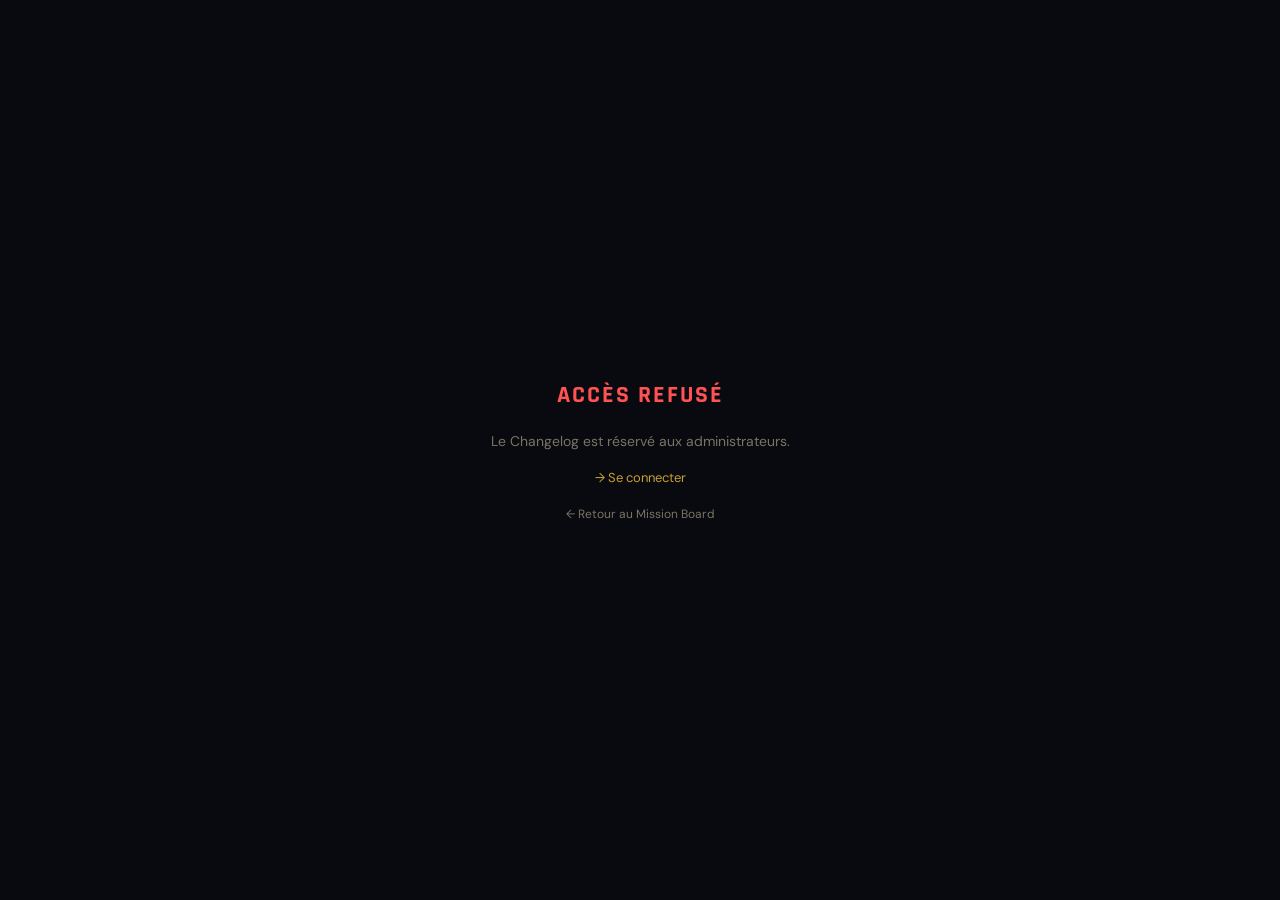
<file: changelog.html>
<!DOCTYPE html>
<html lang="fr">
<head>
  <meta charset="UTF-8">
  <meta name="viewport" content="width=device-width, initial-scale=1.0">
  <title>Command Post — Changelog</title>
  <link rel="icon" href="favicon.svg" type="image/svg+xml">
  <link rel="manifest" href="manifest.json">
  <meta name="theme-color" content="#c8a030">
  <meta name="mobile-web-app-capable" content="yes">
  <meta name="apple-mobile-web-app-capable" content="yes">
  <meta name="apple-mobile-web-app-status-bar-style" content="black-translucent">
  <link rel="preconnect" href="https://fonts.googleapis.com">
  <link rel="preconnect" href="https://fonts.gstatic.com" crossorigin>
  <link rel="preload" as="style" href="https://fonts.googleapis.com/css2?family=Rajdhani:wght@400;500;600;700&family=DM+Sans:ital,opsz,wght@0,9..40,300;0,9..40,400;0,9..40,500;0,9..40,600;1,9..40,400&family=DM+Mono:wght@400;500&display=swap" onload="this.onload=null;this.rel='stylesheet'">
  <noscript><link rel="stylesheet" href="https://fonts.googleapis.com/css2?family=Rajdhani:wght@400;500;600;700&family=DM+Sans:ital,opsz,wght@0,9..40,300;0,9..40,400;0,9..40,500;0,9..40,600;1,9..40,400&family=DM+Mono:wght@400;500&display=swap"></noscript>
  <link rel="stylesheet" href="styles.css">
  <style>
    .cl-timeline { position: relative; padding-left: 28px; }
    .cl-timeline::before {
      content: ''; position: absolute; left: 7px; top: 8px; bottom: 8px;
      width: 1px; background: linear-gradient(to bottom, var(--gold-dim), var(--border-dim));
    }
    .cl-entry {
      position: relative; margin-bottom: 32px;
      animation: rowIn 0.25s ease both;
    }
    .cl-entry::before {
      content: ''; position: absolute; left: -24px; top: 10px;
      width: 9px; height: 9px; border-radius: 50%;
      border: 2px solid var(--bg-surface);
      background: var(--gold-dim);
    }
    .cl-entry.critical::before { background: var(--p-critical); box-shadow: 0 0 6px rgba(255,82,82,0.4); }
    .cl-entry.resolved::before { background: var(--s-resolved); }
    .cl-entry.new::before      { background: var(--s-new); }

    .cl-date {
      font-family: 'DM Mono', monospace; font-size: 11px;
      color: var(--text-faint); margin-bottom: 8px;
    }
    .cl-card {
      background: var(--bg-surface); border: 1px solid var(--border-base);
      border-radius: var(--r-lg); padding: 14px 16px;
      transition: border-color 0.15s;
    }
    .cl-card:hover { border-color: var(--border-strong); }

    .cl-card-top {
      display: flex; align-items: flex-start;
      justify-content: space-between; gap: 10px; margin-bottom: 6px;
    }
    .cl-title { font-size: 13px; font-weight: 600; color: var(--text-bright); }
    .cl-meta  { display: flex; align-items: center; gap: 6px; flex-wrap: wrap; margin-top: 4px; }
    .cl-change {
      font-size: 12px; color: var(--text-muted); margin-top: 8px;
      display: flex; align-items: center; gap: 6px;
    }
    .cl-old { text-decoration: line-through; opacity: 0.5; }
    .cl-arrow { color: var(--text-faint); }
    .cl-new { font-weight: 600; color: var(--text-bright); }

    .cl-filters {
      display: flex; gap: 8px; margin-bottom: 24px; flex-wrap: wrap;
    }
    .cl-filter-btn {
      padding: 5px 14px; border-radius: 20px; font-size: 12px; font-weight: 600;
      font-family: 'DM Sans', sans-serif; cursor: pointer;
      background: var(--bg-raised); border: 1px solid var(--border-base);
      color: var(--text-muted); transition: all 0.15s;
    }
    .cl-filter-btn:hover { color: var(--text-bright); border-color: var(--border-strong); }
    .cl-filter-btn.active { background: var(--gold-ghost); border-color: var(--gold-dim); color: var(--gold-bright); }

    .cl-empty { text-align: center; padding: 60px 20px; color: var(--text-faint); font-size: 13px; }
    .cl-load-more {
      display: block; width: 100%; padding: 10px;
      background: var(--bg-raised); border: 1px solid var(--border-base);
      border-radius: var(--r-md); color: var(--text-muted);
      font-family: 'DM Sans', sans-serif; font-size: 13px; font-weight: 500;
      cursor: pointer; text-align: center; transition: all 0.15s; margin-top: 8px;
    }
    .cl-load-more:hover { color: var(--text-bright); border-color: var(--border-strong); background: var(--bg-hover); }
  </style>
</head>
<body>


  <main class="main-container">
    <div class="page-header">
      <h1>Changelog</h1>
      <p>Historique des modifications récentes — missions créées, résolues, changements d'état et de priorité.</p>
    </div>

    <div class="cl-filters">
      <button class="cl-filter-btn active" data-filter="all"    onclick="CL.filter('all')">Tout</button>
      <button class="cl-filter-btn"        data-filter="new"    onclick="CL.filter('new')">✦ Nouvelles missions</button>
      <button class="cl-filter-btn"        data-filter="state"  onclick="CL.filter('state')">↻ Changements d'état</button>
      <button class="cl-filter-btn"        data-filter="resolved" onclick="CL.filter('resolved')">✓ Résolues</button>
      <button class="cl-filter-btn"        data-filter="critical" onclick="CL.filter('critical')">⚠ Critiques</button>
    </div>

    <div id="clList">
      <div class="cl-empty">Chargement…</div>
    </div>
  </main>

  <script src="header.js"></script>
  <script src="utils.js"></script>
  <script src="cache.js"></script>
  <script src="supabase.js"></script>
  <script>
  const CL = {
    all: [],
    displayed: 20,
    currentFilter: 'all',

    async init() {
      try {
        // Charger l'historique complet + bugs pour enrichissement
        const [history, bugs] = await Promise.all([
          this.fetchHistory(),
          DB.fetchBugs()
        ]);
        this.bugs = bugs;
        this.all  = this.enrich(history, bugs);
      } catch(e) {
        document.getElementById('clList').innerHTML = '<div class="cl-empty">Erreur de chargement.</div>';
        return;
      }
      this.render();
    },

    async fetchHistory() {
      const res = await fetch(
        'https://pmrmeivebuvyynmehyhh.supabase.co/rest/v1/history?order=created_at.desc&limit=200',
        { headers: {
          'apikey': 'sb_publishable_oS96m8VAdb2DcfUJby00fw_tpsBXlV-',
          'Authorization': 'Bearer sb_publishable_oS96m8VAdb2DcfUJby00fw_tpsBXlV-'
        }}
      );
      if (!res.ok) throw new Error('History fetch error');
      return res.json();
    },

    enrich(history, bugs) {
      return history.map(h => {
        const bug = bugs.find(b => b.id === h.bug_id) || {};
        return { ...h, bugTitle: bug.title || h.bug_id, bugPriority: bug.priority, bugCategory: bug.category };
      });
    },

    filter(f) {
      this.currentFilter = f;
      this.displayed = 20;
      document.querySelectorAll('.cl-filter-btn').forEach(btn => {
        btn.classList.toggle('active', btn.dataset.filter === f);
      });
      this.render();
    },

    getFiltered() {
      return this.all.filter(h => {
        if (this.currentFilter === 'all')      return true;
        if (this.currentFilter === 'new')      return h.field === 'création';
        if (this.currentFilter === 'state')    return h.field === 'state';
        if (this.currentFilter === 'resolved') return h.field === 'state' && (h.new_value === 'Résolu' || h.new_value === 'Fermé');
        if (this.currentFilter === 'critical') return h.bugPriority === 'Critique';
        return true;
      });
    },

    render() {
      const filtered = this.getFiltered();
      const el       = document.getElementById('clList');

      if (!filtered.length) {
        el.innerHTML = '<div class="cl-empty">Aucune entrée pour ce filtre.</div>';
        return;
      }

      const items = filtered.slice(0, this.displayed);
      const hasMore = filtered.length > this.displayed;

      el.innerHTML = '<div class="cl-timeline">' +
        items.map(h => this.renderEntry(h)).join('') +
      '</div>' +
      (hasMore ? `<button class="cl-load-more" onclick="CL.loadMore()">Afficher plus (${filtered.length - this.displayed} restants)</button>` : '');
    },

    renderEntry(h) {
      const d  = s => String(s||'').replace(/&/g,'&amp;').replace(/</g,'&lt;').replace(/>/g,'&gt;');
      const ts = s => String(s||'').toLowerCase().normalize('NFD').replace(/[\u0300-\u036f]/g,'').replace(/\s+/g,'-').replace(/[^a-z0-9-]/g,'');

      let cls = '';
      if (h.field === 'création') cls = 'new';
      else if (h.new_value === 'Résolu' || h.new_value === 'Fermé') cls = 'resolved';
      else if (h.bugPriority === 'Critique') cls = 'critical';

      const fieldLabels = {
        'création': '✦ Nouvelle mission',
        'state':    '↻ État modifié',
        'priority': '● Priorité modifiée',
        'assignee': '👤 Assignation',
        'archived': '📦 Archivé',
        'due_date': '📅 Échéance',
      };
      const fieldLabel = fieldLabels[h.field] || h.field;

      const changeHtml = h.field !== 'création'
        ? `<div class="cl-change">
            <span class="cl-old">${d(h.old_value || '—')}</span>
            <span class="cl-arrow">→</span>
            <span class="cl-new">${h.field === 'state'
              ? `<span class="badge badge-state-${ts(h.new_value)}" style="font-size:10px;"><span class="badge-dot"></span>${d(h.new_value)}</span>`
              : d(h.new_value || '—')
            }</span>
           </div>`
        : '';

      return `<div class="cl-entry ${cls}">
        <div class="cl-date">${this.fmtDatetime(h.created_at)}</div>
        <div class="cl-card">
          <div class="cl-card-top">
            <div>
              <div class="cl-title">${d(h.bugTitle)}</div>
              <div class="cl-meta">
                <span class="bug-id" style="font-size:11px;">${d(h.bug_id)}</span>
                ${h.bugCategory ? `<span class="badge badge-cat-${ts(h.bugCategory)}" style="font-size:10px;">${d(h.bugCategory)}</span>` : ''}
                ${h.bugPriority ? `<span class="badge badge-prio-${ts(h.bugPriority)}" style="font-size:10px;"><span class="badge-dot"></span>${d(h.bugPriority)}</span>` : ''}
              </div>
            </div>
            <span style="font-size:11px;color:var(--text-muted);white-space:nowrap;">${d(fieldLabel)}</span>
          </div>
          ${changeHtml}
          <div style="font-size:11px;color:var(--text-faint);margin-top:6px;">par ${d(h.author)}</div>
        </div>
      </div>`;
    },

    loadMore() {
      this.displayed += 20;
      this.render();
    },
    fmtDatetime(d) {
      if (!d) return '—';
      return new Date(d).toLocaleDateString('fr-FR',{day:'2-digit',month:'2-digit',year:'numeric',hour:'2-digit',minute:'2-digit'});
    }
  };
  // Vérifier auth admin
  if (sessionStorage.getItem('bo_auth') !== 'ok') {
    document.body.innerHTML = `
      <div style="display:flex;flex-direction:column;align-items:center;justify-content:center;
        min-height:100vh;gap:16px;font-family:'DM Sans',sans-serif;">
        <div style="font-family:'Rajdhani',sans-serif;font-size:24px;font-weight:700;
          letter-spacing:2px;text-transform:uppercase;color:var(--p-critical);">Accès refusé</div>
        <div style="color:var(--text-muted);font-size:14px;">Le Changelog est réservé aux administrateurs.</div>
        <a href="login.html" style="color:var(--gold-mid);font-size:13px;text-decoration:none;">
          → Se connecter
        </a>
        <a href="index.html" style="color:var(--text-muted);font-size:12px;text-decoration:none;">
          ← Retour au Mission Board
        </a>
      </div>`;
    document.body.style.cssText = 'background:#080a0f;';
  } else {
    document.addEventListener('DOMContentLoaded', () => { Header.init('changelog'); CL.init(); });
  }
  </script>
</body>
</html>
</file>
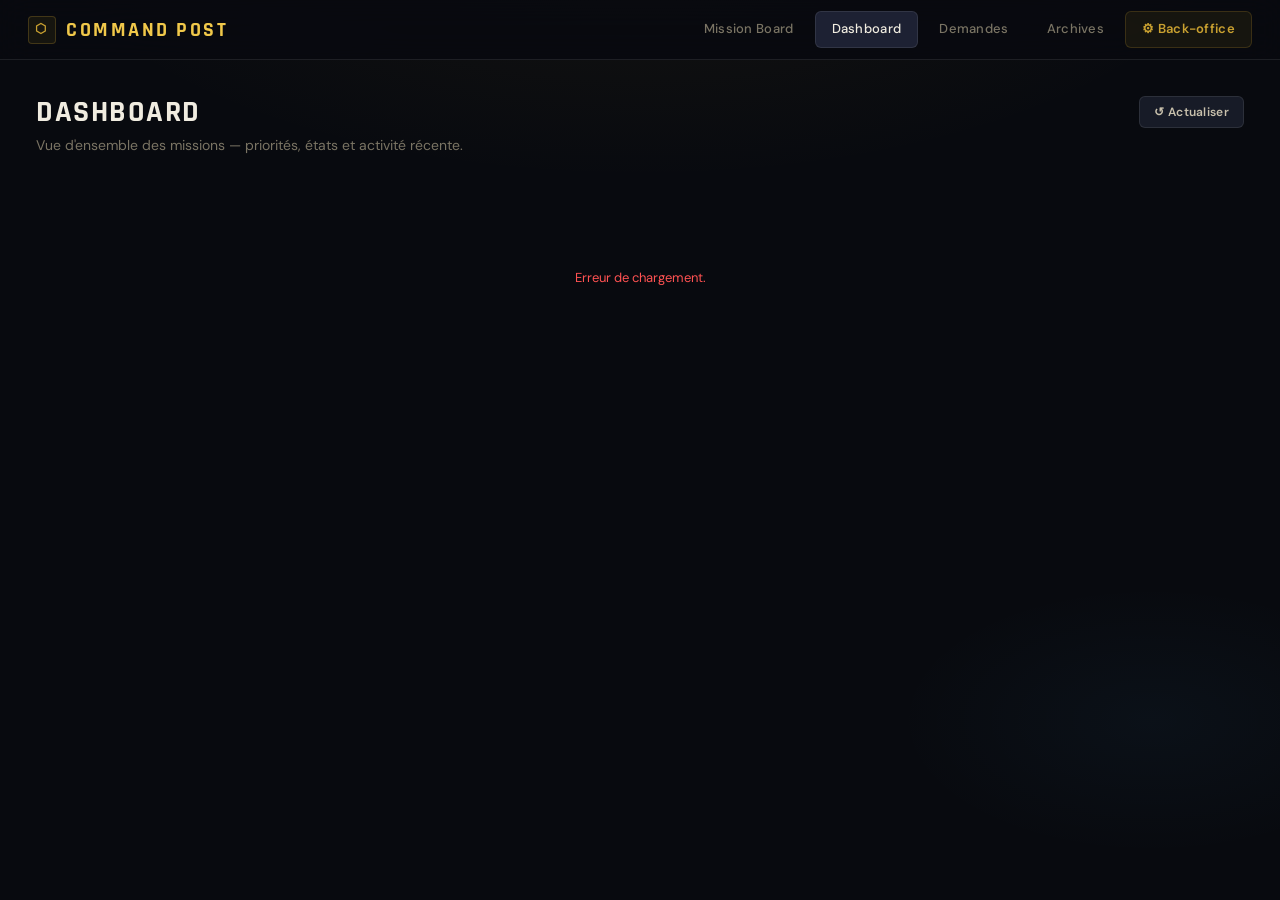
<file: dashboard.html>
<!DOCTYPE html>
<html lang="fr">
<head>
  <meta charset="UTF-8">
  <meta name="viewport" content="width=device-width, initial-scale=1.0">
  <title>Command Post — Dashboard</title>
  <link rel="icon" href="favicon.svg" type="image/svg+xml">
  <link rel="manifest" href="manifest.json">
  <meta name="theme-color" content="#c8a030">
  <link rel="preconnect" href="https://fonts.googleapis.com">
  <link rel="preconnect" href="https://fonts.gstatic.com" crossorigin>
  <link rel="preload" as="style" href="https://fonts.googleapis.com/css2?family=Rajdhani:wght@400;500;600;700&family=DM+Sans:ital,opsz,wght@0,9..40,300;0,9..40,400;0,9..40,500;0,9..40,600;1,9..40,400&family=DM+Mono:wght@400;500&display=swap" onload="this.onload=null;this.rel='stylesheet'">
  <noscript><link rel="stylesheet" href="https://fonts.googleapis.com/css2?family=Rajdhani:wght@400;500;600;700&family=DM+Sans:ital,opsz,wght@0,9..40,300;0,9..40,400;0,9..40,500;0,9..40,600;1,9..40,400&family=DM+Mono:wght@400;500&display=swap"></noscript>
  <link rel="stylesheet" href="styles.css">
  <style>
    /* ============================================
       DASHBOARD — Styles
       ============================================ */

    /* KPI Grid */
    .db-kpi-grid {
      display: grid;
      grid-template-columns: repeat(6, 1fr);
      gap: 12px;
      margin-bottom: 16px;
    }
    @media (max-width: 1000px) { .db-kpi-grid { grid-template-columns: repeat(3,1fr); } }
    @media (max-width: 560px)  { .db-kpi-grid { grid-template-columns: repeat(2,1fr); } }

    .db-kpi {
      background: var(--bg-surface);
      border: 1px solid var(--border-base);
      border-radius: var(--r-lg);
      padding: 18px 16px 14px;
      position: relative;
      overflow: hidden;
      transition: border-color 0.2s, transform 0.15s;
      cursor: default;
    }
    .db-kpi::before {
      content: '';
      position: absolute; inset: 0 0 auto 0; height: 2px;
      background: var(--kpi-color, var(--gold-dim));
      opacity: 0.6;
    }
    .db-kpi:hover { border-color: var(--border-strong); transform: translateY(-2px); }

    .db-kpi-num {
      font-family: 'Rajdhani', sans-serif;
      font-size: 40px;
      font-weight: 700;
      line-height: 1;
      margin-bottom: 6px;
      letter-spacing: -0.5px;
    }
    .db-kpi-key {
      font-size: 11px;
      font-weight: 700;
      color: var(--text-muted);
      text-transform: uppercase;
      letter-spacing: 1px;
      margin-bottom: 3px;
    }
    .db-kpi-sub {
      font-size: 10px;
      color: var(--text-faint);
      line-height: 1.4;
    }

    /* Rows */
    .db-row-2 {
      display: grid;
      grid-template-columns: 1fr 1fr 1fr;
      gap: 14px;
      margin-bottom: 14px;
    }
    .db-row-3 {
      display: grid;
      grid-template-columns: 1fr 1.8fr;
      gap: 14px;
    }
    @media (max-width: 900px) {
      .db-row-2, .db-row-3 { grid-template-columns: 1fr; }
    }

    /* Cards */
    .db-card {
      background: var(--bg-surface);
      border: 1px solid var(--border-base);
      border-radius: var(--r-lg);
      padding: 20px;
      position: relative;
      overflow: hidden;
    }
    .db-card::after {
      content: '';
      position: absolute; inset: 0 0 auto 0; height: 1px;
      background: linear-gradient(90deg, transparent, var(--border-strong), transparent);
    }

    .db-card-label {
      font-family: 'Rajdhani', sans-serif;
      font-size: 13px;
      font-weight: 700;
      letter-spacing: 1.2px;
      text-transform: uppercase;
      color: var(--text-muted);
      margin-bottom: 18px;
    }

    /* Donut */
    .db-donut-wrap { display: flex; align-items: center; gap: 18px; }
    .db-donut-legend { flex: 1; display: flex; flex-direction: column; gap: 6px; }
    .db-donut-leg {
      display: flex; align-items: center; gap: 7px;
      font-size: 12px; color: var(--text-base);
    }
    .db-donut-leg-key { flex: 1; }
    .db-donut-leg-val {
      font-family: 'DM Mono', monospace;
      font-size: 11px; color: var(--text-muted);
    }

    /* Priorités */
    .db-prio-bars { display: flex; flex-direction: column; gap: 10px; }
    .db-prio-row  { display: flex; align-items: center; gap: 10px; }
    .db-prio-dot  { width: 8px; height: 8px; border-radius: 50%; flex-shrink: 0; display: inline-block; margin-right: 5px; }
    .db-prio-label { font-size: 12px; color: var(--text-base); width: 72px; flex-shrink: 0; display: flex; align-items: center; }
    .db-prio-track { flex: 1; height: 8px; background: var(--bg-hover); border-radius: 4px; overflow: hidden; }
    .db-prio-count { font-family: 'DM Mono', monospace; font-size: 12px; font-weight: 600; width: 22px; text-align: right; flex-shrink: 0; }

    /* Gauge */
    .db-gauge-wrap { display: flex; flex-direction: column; align-items: center; gap: 14px; }
    .db-gauge-pills { display: flex; flex-wrap: wrap; gap: 6px; justify-content: center; }
    .db-gauge-pill {
      display: flex; align-items: center; gap: 5px;
      font-size: 11px; color: var(--text-muted);
      background: var(--bg-raised); border: 1px solid var(--border-dim);
      border-radius: 10px; padding: 3px 9px;
    }
    .db-gauge-pill strong { color: var(--text-bright); font-weight: 700; }

    /* Catégories bulles */
    .db-cat-grid {
      display: flex;
      flex-wrap: wrap;
      gap: 10px;
      align-items: center;
      justify-content: center;
      padding: 10px 0;
      min-height: 120px;
    }

    /* Timeline */
    .db-card-timeline { }

    .db-empty {
      color: var(--text-faint); font-size: 12px;
      text-align: center; padding: 24px 0;
    }
  </style>
</head>
<body>


  <main class="main-container">

    <div class="page-header">
      <div class="page-header-row">
        <div>
          <h1>Dashboard</h1>
          <p>Vue d'ensemble des missions — priorités, états et activité récente.</p>
        </div>
        <button class="btn btn-secondary" style="font-size:12px;padding:7px 14px;"
          onclick="Cache.invalidate('stats');Dashboard.bugs=[];Dashboard.init()">↺ Actualiser</button>
      </div>
    </div>

    <div id="dashContent">
      <div style="text-align:center;padding:80px;color:var(--text-muted);font-size:13px;opacity:.5">
        Chargement…
      </div>
    </div>

  </main>

  <script src="header.js"></script>
  <script src="utils.js"></script>
  <script src="cache.js"></script>
  <script src="supabase.js"></script>
  <script src="dashboard.js"></script>
  <script>document.addEventListener('DOMContentLoaded', () => { Header.init('dashboard'); Dashboard.init(false); });</script>
</body>
</html>
</file>
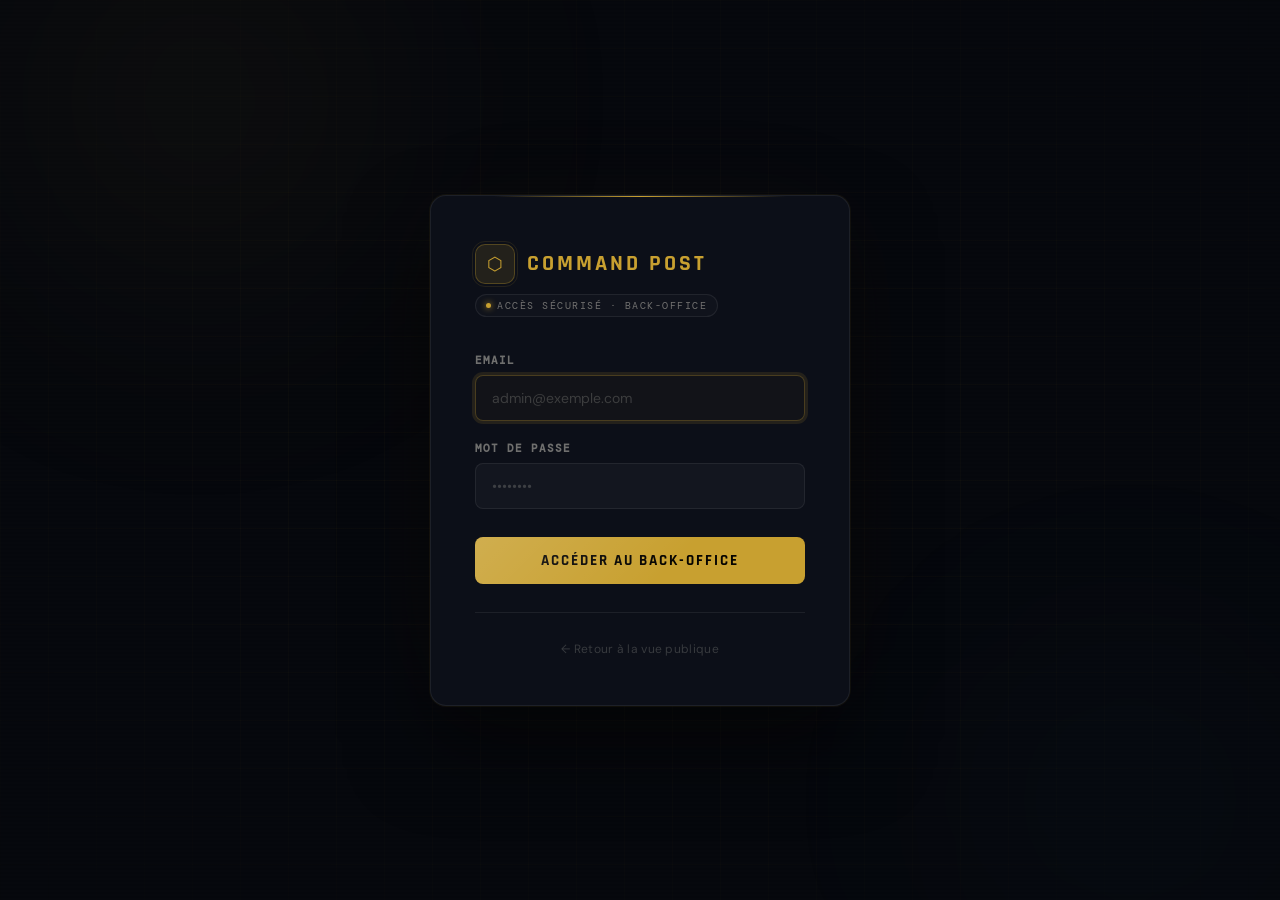
<file: login.html>
<!DOCTYPE html>
<html lang="fr">
<head>
  <meta charset="UTF-8">
  <meta name="viewport" content="width=device-width, initial-scale=1.0">
  <title>Command Post — Accès sécurisé</title>
  <link rel="icon" href="favicon.svg" type="image/svg+xml">
  <link rel="preconnect" href="https://fonts.googleapis.com">
  <link rel="preconnect" href="https://fonts.gstatic.com" crossorigin>
  <link href="https://fonts.googleapis.com/css2?family=Rajdhani:wght@400;500;600;700&family=DM+Sans:wght@300;400;500&family=DM+Mono:wght@400;500&display=swap" rel="stylesheet">
  <style>
    *, *::before, *::after { box-sizing: border-box; margin: 0; padding: 0; }
    :root {
      --gold:      #c8a030;
      --gold-dim:  rgba(200,160,48,0.3);
      --gold-glow: rgba(200,160,48,0.12);
      --bg:        #06080d;
      --surface:   #0c0f18;
      --border:    rgba(255,255,255,0.07);
      --text:      #e8e4d8;
      --muted:     rgba(232,228,216,0.45);
      --faint:     rgba(232,228,216,0.2);
      --error:     #ff5252;
    }
    body {
      font-family: 'DM Sans', sans-serif;
      background: var(--bg);
      color: var(--text);
      min-height: 100vh;
      display: grid;
      place-items: center;
      overflow: hidden;
    }
    .bg-grid {
      position: fixed; inset: 0;
      background-image:
        linear-gradient(rgba(200,160,48,0.03) 1px, transparent 1px),
        linear-gradient(90deg, rgba(200,160,48,0.03) 1px, transparent 1px);
      background-size: 48px 48px;
      mask-image: radial-gradient(ellipse 80% 80% at 50% 50%, black 30%, transparent 100%);
    }
    .bg-orb {
      position: fixed; border-radius: 50%;
      filter: blur(120px); pointer-events: none;
    }
    .bg-orb-1 {
      width: 600px; height: 600px;
      background: radial-gradient(circle, rgba(200,160,48,0.07) 0%, transparent 70%);
      top: -200px; left: -100px;
      animation: drift1 18s ease-in-out infinite alternate;
    }
    .bg-orb-2 {
      width: 500px; height: 500px;
      background: radial-gradient(circle, rgba(80,184,255,0.04) 0%, transparent 70%);
      bottom: -150px; right: -100px;
      animation: drift2 22s ease-in-out infinite alternate;
    }
    @keyframes drift1 { to { transform: translate(60px, 80px); } }
    @keyframes drift2 { to { transform: translate(-40px, -60px); } }
    .scanlines {
      position: fixed; inset: 0;
      background: repeating-linear-gradient(0deg, transparent, transparent 2px, rgba(0,0,0,0.03) 2px, rgba(0,0,0,0.03) 4px);
      pointer-events: none; opacity: 0.5;
    }
    .card {
      position: relative;
      width: 420px;
      background: var(--surface);
      border: 1px solid var(--border);
      border-radius: 16px;
      padding: 48px 44px;
      animation: cardIn 0.6s cubic-bezier(0.16, 1, 0.3, 1) both;
      box-shadow: 0 0 0 1px rgba(200,160,48,0.06), 0 40px 80px rgba(0,0,0,0.5), 0 0 120px rgba(200,160,48,0.04);
    }
    .card::before {
      content: ''; position: absolute;
      top: 0; left: 15%; right: 15%; height: 1px;
      background: linear-gradient(90deg, transparent, var(--gold), transparent);
    }
    @keyframes cardIn {
      from { opacity: 0; transform: translateY(20px) scale(0.98); }
      to   { opacity: 1; transform: translateY(0) scale(1); }
    }
    .logo { display: flex; align-items: center; gap: 12px; margin-bottom: 8px; }
    .logo-hex {
      width: 40px; height: 40px;
      background: var(--gold-glow);
      border: 1px solid var(--gold-dim);
      border-radius: 10px;
      display: flex; align-items: center; justify-content: center;
      font-size: 18px; color: var(--gold); position: relative;
    }
    .logo-hex::after {
      content: ''; position: absolute; inset: -4px;
      border-radius: 13px; border: 1px solid var(--gold-dim); opacity: 0.4;
    }
    .logo-name {
      font-family: 'Rajdhani', sans-serif;
      font-size: 22px; font-weight: 700;
      letter-spacing: 3px; text-transform: uppercase; color: var(--gold);
    }
    .badge {
      display: inline-flex; align-items: center; gap: 6px;
      font-family: 'DM Mono', monospace; font-size: 10px;
      letter-spacing: 1.5px; text-transform: uppercase;
      color: var(--muted); margin-bottom: 36px;
      padding: 4px 10px; border: 1px solid var(--border);
      border-radius: 20px; background: rgba(255,255,255,0.02);
    }
    .badge-dot {
      width: 5px; height: 5px; border-radius: 50%;
      background: var(--gold); box-shadow: 0 0 6px var(--gold);
      animation: pulse-dot 2s ease-in-out infinite;
    }
    @keyframes pulse-dot { 0%,100%{opacity:1} 50%{opacity:0.4} }
    .field { margin-bottom: 20px; }
    .field-label {
      display: block; font-size: 11px; font-weight: 600;
      letter-spacing: 1px; text-transform: uppercase;
      color: var(--muted); margin-bottom: 8px;
      font-family: 'DM Mono', monospace;
    }
    .field-input {
      width: 100%; background: rgba(255,255,255,0.03);
      border: 1px solid var(--border); border-radius: 8px;
      padding: 13px 16px; font-family: 'DM Sans', sans-serif;
      font-size: 14px; color: var(--text); outline: none;
      transition: border-color 0.2s, box-shadow 0.2s, background 0.2s;
    }
    .field-input::placeholder { color: var(--faint); }
    .field-input:focus {
      border-color: var(--gold-dim);
      box-shadow: 0 0 0 3px var(--gold-glow);
      background: rgba(200,160,48,0.03);
    }
    .btn-login {
      width: 100%; margin-top: 8px; padding: 14px;
      background: var(--gold); border: none; border-radius: 8px;
      font-family: 'Rajdhani', sans-serif; font-size: 15px;
      font-weight: 700; letter-spacing: 2px; text-transform: uppercase;
      color: #060400; cursor: pointer; position: relative; overflow: hidden;
      transition: opacity 0.2s, transform 0.15s;
    }
    .btn-login::before {
      content: ''; position: absolute; inset: 0;
      background: linear-gradient(135deg, rgba(255,255,255,0.15) 0%, transparent 60%);
    }
    .btn-login:hover:not(:disabled) { opacity: 0.92; transform: translateY(-1px); }
    .btn-login:active:not(:disabled) { transform: translateY(0); }
    .btn-login:disabled { opacity: 0.5; cursor: not-allowed; }
    .spinner {
      display: inline-block; width: 13px; height: 13px;
      border: 2px solid rgba(6,4,0,0.25); border-top-color: #060400;
      border-radius: 50%; animation: spin 0.7s linear infinite;
      vertical-align: middle; margin-right: 8px;
    }
    @keyframes spin { to { transform: rotate(360deg); } }
    .error-box {
      display: flex; align-items: center; gap: 10px;
      background: rgba(255,82,82,0.08);
      border: 1px solid rgba(255,82,82,0.2);
      border-radius: 8px; padding: 12px 14px;
      font-size: 13px; color: var(--error);
      margin-bottom: 20px; animation: shake 0.35s ease;
    }
    .error-box.hidden { display: none; }
    @keyframes shake {
      0%,100%{transform:translateX(0)} 25%{transform:translateX(-6px)} 75%{transform:translateX(6px)}
    }
    .sep { height: 1px; background: var(--border); margin: 28px 0; }
    .footer { display: flex; align-items: center; justify-content: center; }
    .footer a {
      font-size: 12px; color: var(--faint); text-decoration: none;
      letter-spacing: 0.3px; transition: color 0.2s;
    }
    .footer a:hover { color: var(--muted); }
  </style>
</head>
<body>
<div class="bg-grid"></div>
<div class="bg-orb bg-orb-1"></div>
<div class="bg-orb bg-orb-2"></div>
<div class="scanlines"></div>

<div class="card">
  <div class="logo">
    <div class="logo-hex">⬡</div>
    <span class="logo-name">Command Post</span>
  </div>
  <div class="badge">
    <span class="badge-dot"></span>
    Accès sécurisé · Back-office
  </div>

  <div id="loginError" class="error-box hidden">
    <span>⚠</span>
    <span id="loginErrorMsg"></span>
  </div>

  <div class="field">
    <label class="field-label" for="loginEmail">Email</label>
    <input type="email" class="field-input" id="loginEmail"
      placeholder="admin@exemple.com" autocomplete="email" autofocus>
  </div>

  <div class="field">
    <label class="field-label" for="loginPassword">Mot de passe</label>
    <input type="password" class="field-input" id="loginPassword"
      placeholder="••••••••" autocomplete="current-password">
  </div>

  <button class="btn-login" id="loginBtn" onclick="doLogin()">
    Accéder au back-office
  </button>

  <div class="sep"></div>
  <div class="footer">
    <a href="index.html">← Retour à la vue publique</a>
  </div>
</div>

<script>
  const SUPABASE_URL  = 'https://pmrmeivebuvyynmehyhh.supabase.co';
  const SUPABASE_ANON = 'sb_publishable_oS96m8VAdb2DcfUJby00fw_tpsBXlV-';

  try {
    const s = JSON.parse(localStorage.getItem('sb_session') || '{}');
    if (s.access_token && s.expires_at > Math.floor(Date.now()/1000))
      window.location.href = 'backoffice.html';
  } catch(e) { localStorage.removeItem('sb_session'); }

  document.addEventListener('keydown', e => { if (e.key === 'Enter') doLogin(); });

  async function doLogin() {
    const email    = document.getElementById('loginEmail').value.trim();
    const password = document.getElementById('loginPassword').value;
    const btn      = document.getElementById('loginBtn');
    if (!email || !password) { showError('Veuillez remplir tous les champs.'); return; }
    btn.innerHTML = '<span class="spinner"></span>Vérification…';
    btn.disabled  = true;
    hideError();
    try {
      const res  = await fetch(`${SUPABASE_URL}/auth/v1/token?grant_type=password`, {
        method: 'POST',
        headers: { 'Content-Type': 'application/json', 'apikey': SUPABASE_ANON },
        body: JSON.stringify({ email, password })
      });
      const data = await res.json();
      if (!res.ok || data.error) {
        showError(data.error_description || data.msg || 'Email ou mot de passe incorrect.');
        return;
      }
      localStorage.setItem('sb_session', JSON.stringify({
        access_token:  data.access_token,
        refresh_token: data.refresh_token,
        expires_at:    Math.floor(Date.now()/1000) + data.expires_in,
      }));
      btn.innerHTML = '✓ Accès accordé';
      btn.style.background = '#70d060';
      setTimeout(() => window.location.href = 'backoffice.html', 400);
    } catch(e) {
      showError('Erreur réseau. Réessayez.');
    } finally {
      if (btn.textContent.includes('Vérification')) {
        btn.innerHTML = 'Accéder au back-office';
        btn.disabled  = false;
      }
    }
  }

  function showError(msg) {
    document.getElementById('loginErrorMsg').textContent = msg;
    const el = document.getElementById('loginError');
    el.classList.remove('hidden');
    el.style.animation = 'none'; el.offsetHeight; el.style.animation = '';
    document.getElementById('loginBtn').innerHTML = 'Accéder au back-office';
    document.getElementById('loginBtn').disabled = false;
  }
  function hideError() { document.getElementById('loginError').classList.add('hidden'); }
</script>
</body>
</html>
</file>
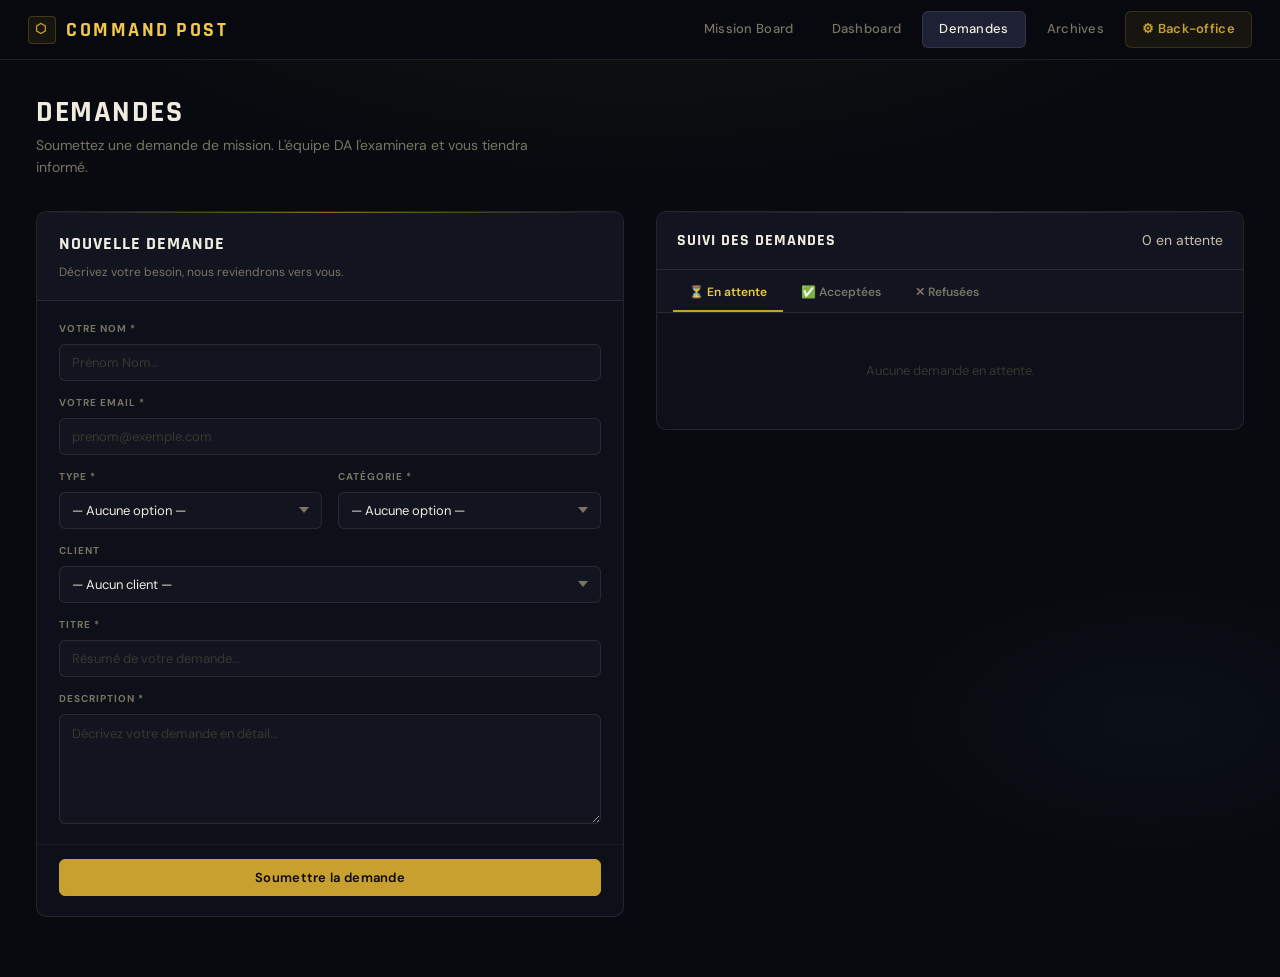
<file: requests.html>
<!DOCTYPE html>
<html lang="fr">
<head>
  <meta charset="UTF-8">
  <meta name="viewport" content="width=device-width, initial-scale=1.0">
  <title>Command Post — Demandes</title>
  <link rel="icon" href="favicon.svg" type="image/svg+xml">
  <link rel="manifest" href="manifest.json">
  <meta name="theme-color" content="#c8a030">
  <meta name="mobile-web-app-capable" content="yes">
  <meta name="apple-mobile-web-app-capable" content="yes">
  <meta name="apple-mobile-web-app-status-bar-style" content="black-translucent">
  <link rel="preconnect" href="https://fonts.googleapis.com">
  <link rel="preconnect" href="https://fonts.gstatic.com" crossorigin>
  <link rel="preload" as="style" href="https://fonts.googleapis.com/css2?family=Rajdhani:wght@400;500;600;700&family=DM+Sans:ital,opsz,wght@0,9..40,300;0,9..40,400;0,9..40,500;0,9..40,600;1,9..40,400&family=DM+Mono:wght@400;500&display=swap" onload="this.onload=null;this.rel='stylesheet'">
  <noscript><link rel="stylesheet" href="https://fonts.googleapis.com/css2?family=Rajdhani:wght@400;500;600;700&family=DM+Sans:ital,opsz,wght@0,9..40,300;0,9..40,400;0,9..40,500;0,9..40,600;1,9..40,400&family=DM+Mono:wght@400;500&display=swap"></noscript>
  <link rel="stylesheet" href="styles.css">
  <style>
    /* ---- PAGE DEMANDES ---- */
    .requests-grid {
      display: grid;
      grid-template-columns: 1fr 1fr;
      gap: 32px;
      align-items: start;
    }
    @media (max-width: 860px) { .requests-grid { grid-template-columns: 1fr; } }

    /* Formulaire */
    .request-form-card {
      background: var(--bg-surface);
      border: 1px solid var(--border-base);
      border-radius: var(--r-lg);
      overflow: hidden;
      position: sticky;
      top: 76px;
    }
    .request-form-header {
      background: var(--bg-raised);
      padding: 18px 22px;
      border-bottom: 1px solid var(--border-base);
      position: relative;
    }
    .request-form-header::after {
      content: '';
      position: absolute; inset: 0 0 auto 0; height: 1px;
      background: linear-gradient(90deg, transparent, var(--gold-dim), transparent);
    }
    .request-form-title {
      font-family: 'Rajdhani', sans-serif;
      font-size: 18px; font-weight: 700;
      letter-spacing: 1px; text-transform: uppercase;
      color: var(--text-bright);
      margin-bottom: 4px;
    }
    .request-form-subtitle { font-size: 12px; color: var(--text-muted); }
    .request-form-body { padding: 20px 22px; }
    .request-form-footer {
      padding: 14px 22px 20px;
      border-top: 1px solid var(--border-dim);
    }

    /* Liste des demandes publique */
    .requests-list-card {
      background: var(--bg-surface);
      border: 1px solid var(--border-base);
      border-radius: var(--r-lg);
      overflow: hidden;
    }
    .requests-list-header {
      background: var(--bg-raised);
      padding: 16px 20px;
      border-bottom: 1px solid var(--border-base);
      display: flex;
      align-items: center;
      justify-content: space-between;
      position: relative;
    }
    .requests-list-header::after {
      content: '';
      position: absolute; inset: 0 0 auto 0; height: 1px;
      background: linear-gradient(90deg, transparent, var(--border-strong), transparent);
    }
    .requests-list-title {
      font-family: 'Rajdhani', sans-serif;
      font-size: 16px; font-weight: 700;
      letter-spacing: 1px; text-transform: uppercase;
      color: var(--text-bright);
    }

    /* Tabs statuts */
    .req-tabs {
      display: flex;
      gap: 2px;
      background: var(--bg-raised);
      border-bottom: 1px solid var(--border-base);
      padding: 6px 16px 0;
    }
    .req-tab {
      padding: 7px 16px;
      font-size: 12px; font-weight: 600;
      font-family: 'DM Sans', sans-serif;
      color: var(--text-muted);
      cursor: pointer;
      border-bottom: 2px solid transparent;
      transition: all 0.15s;
      white-space: nowrap;
    }
    .req-tab:hover { color: var(--text-bright); }
    .req-tab.active { color: var(--gold-bright); border-bottom-color: var(--gold-mid); }

    /* Items demandes */
    .request-item {
      padding: 16px 20px;
      border-bottom: 1px solid var(--border-dim);
      transition: background 0.12s;
      animation: rowIn 0.2s ease both;
    }
    .request-item:last-child { border-bottom: none; }
    .request-item:hover { background: var(--bg-hover); }

    .request-item-top {
      display: flex;
      align-items: flex-start;
      justify-content: space-between;
      gap: 10px;
      margin-bottom: 6px;
    }
    .request-item-title {
      font-size: 13px;
      font-weight: 600;
      color: var(--text-bright);
      line-height: 1.4;
    }
    .request-item-meta {
      display: flex;
      align-items: center;
      gap: 8px;
      margin-top: 6px;
      flex-wrap: wrap;
    }
    .request-item-author {
      font-size: 11px;
      color: var(--text-muted);
      font-family: 'DM Mono', monospace;
    }
    .request-item-date {
      font-size: 11px;
      color: var(--text-faint);
      font-family: 'DM Mono', monospace;
    }
    .request-item-desc {
      font-size: 12px;
      color: var(--text-muted);
      line-height: 1.5;
      margin-top: 5px;
      display: -webkit-box;
      -webkit-line-clamp: 2;
      -webkit-box-orient: vertical;
      overflow: hidden;
    }

    /* Badges statut */
    .badge-status-pending  { background:rgba(255,208,64,0.12); color:var(--s-pending);  border:1px solid rgba(255,208,64,0.25); }
    .badge-status-accepted { background:rgba(112,208,96,0.12); color:var(--s-resolved); border:1px solid rgba(112,208,96,0.25); }
    .badge-status-rejected { background:rgba(255,82,82,0.12);  color:var(--p-critical); border:1px solid rgba(255,82,82,0.25); }

    .empty-requests {
      text-align: center;
      padding: 48px 20px;
      color: var(--text-faint);
      font-size: 13px;
    }

    /* Confirmation envoi */
    .send-success {
      display: none;
      text-align: center;
      padding: 32px 20px;
    }
    .send-success-icon { font-size: 40px; margin-bottom: 14px; }
    .send-success-title { font-family: 'Rajdhani', sans-serif; font-size: 20px; font-weight: 700; color: var(--s-resolved); margin-bottom: 8px; letter-spacing: 1px; text-transform: uppercase; }
    .send-success-text  { font-size: 13px; color: var(--text-muted); margin-bottom: 20px; }
  </style>
</head>
<body>


  <main class="main-container">

    <div class="page-header">
      <h1>Demandes</h1>
      <p>Soumettez une demande de mission. L'équipe DA l'examinera et vous tiendra informé.</p>
    </div>

    <div class="requests-grid">

      <!-- FORMULAIRE -->
      <div class="request-form-card">
        <div class="request-form-header">
          <div class="request-form-title">Nouvelle demande</div>
          <div class="request-form-subtitle">Décrivez votre besoin, nous reviendrons vers vous.</div>
        </div>

        <!-- Formulaire -->
        <div id="formWrap">
          <div class="request-form-body">
            <div class="form-group" style="margin-bottom:14px;">
              <label class="form-label">Votre nom *</label>
              <input type="text" class="form-input" id="rName" placeholder="Prénom Nom…" maxlength="80">
            </div>
            <div class="form-group" style="margin-bottom:14px;">
              <label class="form-label">Votre email *</label>
              <input type="email" class="form-input" id="rEmail" placeholder="prenom@exemple.com">
            </div>
            <div class="form-row" style="margin-bottom:14px;">
              <div class="form-group">
                <label class="form-label">Type *</label>
                <select class="form-select" id="rType"></select>
              </div>
              <div class="form-group">
                <label class="form-label">Catégorie *</label>
                <select class="form-select" id="rCategory"></select>
              </div>
            </div>
            <div class="form-group" style="margin-bottom:14px;">
              <label class="form-label">Client</label>
              <select class="form-select" id="rClient">
                <option value="">— Aucun client —</option>
              </select>
            </div>
            <div class="form-group" style="margin-bottom:14px;">
              <label class="form-label">Titre *</label>
              <input type="text" class="form-input" id="rTitle" placeholder="Résumé de votre demande…" maxlength="120">
            </div>
            <div class="form-group">
              <label class="form-label">Description *</label>
              <textarea class="form-textarea" id="rDescription" placeholder="Décrivez votre demande en détail…" style="min-height:110px;"></textarea>
            </div>
          </div>
          <div class="request-form-footer">
            <div id="formError" style="display:none;color:var(--p-critical);font-size:12px;margin-bottom:10px;"></div>
            <button class="btn btn-primary" id="btnSubmitRequest" onclick="Requests.submit()" style="width:100%;justify-content:center;">
              Soumettre la demande
            </button>
          </div>
        </div>

        <!-- Confirmation -->
        <div class="send-success" id="sendSuccess">
          <div class="send-success-icon">✅</div>
          <div class="send-success-title">Demande envoyée !</div>
          <div class="send-success-text">Votre demande a bien été reçue. L'équipe DA l'examinera dans les meilleurs délais.</div>
          <button class="btn btn-secondary" onclick="Requests.resetForm()" style="margin:0 auto;">Faire une autre demande</button>
        </div>
      </div>

      <!-- LISTE PUBLIQUE -->
      <div class="requests-list-card">
        <div class="requests-list-header">
          <span class="requests-list-title">Suivi des demandes</span>
          <span class="config-section-count" id="reqCount">0</span>
        </div>
        <!-- Tabs -->
        <div class="req-tabs">
          <div class="req-tab active" id="tabPending"  onclick="Requests.switchTab('pending')">⏳ En attente</div>
          <div class="req-tab"        id="tabAccepted" onclick="Requests.switchTab('accepted')">✅ Acceptées</div>
          <div class="req-tab"        id="tabRejected" onclick="Requests.switchTab('rejected')">✕ Refusées</div>
        </div>
        <!-- Liste -->
        <div id="reqList">
          <div class="empty-requests">Chargement…</div>
        </div>
      </div>

    </div>
  </main>

  <script src="header.js"></script>
  <script src="utils.js"></script>
  <script src="cache.js"></script>
  <script src="supabase.js"></script>
  <script>
  const Requests = {
    all: [],
    clients: [],
    config: { types: [], categories: [] },
    currentTab: 'pending',

    async init() {
      try {
        const [requests, cfg, clients] = await Promise.all([DB.fetchRequests(), DB.fetchConfig(), DB.fetchClients()]);
        this.all = requests;
        this.clients = clients;
        if (cfg.types)      this.config.types      = cfg.types;
        if (cfg.categories) this.config.categories = cfg.categories;
      } catch(e) { console.error(e); }
      await this.populateSelects();
      this.renderList();
    },

    async populateSelects() {
      const sel = (id, arr) => {
        const el = document.getElementById(id); if (!el) return;
        el.innerHTML = arr.length
          ? arr.map(v => `<option value="${this.esc(v)}">${this.esc(v)}</option>`).join('')
          : '<option value="">— Aucune option —</option>';
      };
      sel('rType',     this.config.types);
      sel('rCategory', this.config.categories);
      // Remplir le select client depuis this.clients (déjà chargés)
      const rClient = document.getElementById('rClient');
      if (rClient && this.clients?.length) {
        this.clients.forEach(c => {
          const o = document.createElement('option');
          o.value = c.id; o.textContent = c.name;
          rClient.appendChild(o);
        });
      }
    },

    switchTab(tab) {
      this.currentTab = tab;
      ['pending','accepted','rejected'].forEach(t => {
        document.getElementById('tab' + t.charAt(0).toUpperCase() + t.slice(1))?.classList.toggle('active', t === tab);
      });
      this.renderList();
    },

    renderList() {
      const filtered = this.all.filter(r => r.status === this.currentTab);
      const el = document.getElementById('reqList');
      const count = filtered.length;
      document.getElementById('reqCount').textContent = this.all.filter(r=>r.status==='pending').length + ' en attente';

      if (!count) {
        const msgs = { pending:'Aucune demande en attente.', accepted:'Aucune demande acceptée.', rejected:'Aucune demande refusée.' };
        el.innerHTML = `<div class="empty-requests">${msgs[this.currentTab]}</div>`;
        return;
      }

      el.innerHTML = filtered.map(r => {
        const statusLabel = { pending:'En attente', accepted:'Acceptée', rejected:'Refusée' }[r.status];
        const statusCls   = `badge badge-status-${r.status}`;
        return `<div class="request-item">
          <div class="request-item-top">
            <div class="request-item-title">${this.esc(r.title)}</div>
            <span class="${statusCls}" style="white-space:nowrap;flex-shrink:0;"><span class="badge-dot"></span>${statusLabel}</span>
          </div>
          <div class="request-item-desc">${this.esc(r.description)}</div>
          <div class="request-item-meta">
            <span class="badge badge-type-${this.toSlug(r.type)}" style="font-size:10px;">${this.esc(r.type)}</span>
            <span class="badge badge-cat-${this.toSlug(r.category)}" style="font-size:10px;">${this.esc(r.category)}</span>
            ${this._clientBadge(r.client_id)}
            <span class="request-item-author">👤 ${this.esc(r.author_name)}</span>
            <span class="request-item-date">${this.fmtDate(r.created_at)}</span>
          </div>
        </div>`;
      }).join('');
    },

    async submit() {
      const name  = document.getElementById('rName').value.trim();
      const email = document.getElementById('rEmail').value.trim();
      const type  = document.getElementById('rType').value;
      const cat   = document.getElementById('rCategory').value;
      const title = document.getElementById('rTitle').value.trim();
      const desc  = document.getElementById('rDescription').value.trim();
      const errEl = document.getElementById('formError');

      if (!name || !email || !type || !cat || !title || !desc) {
        errEl.textContent = 'Veuillez remplir tous les champs.';
        errEl.style.display = 'block'; return;
      }
      if (!/^[^\s@]+@[^\s@]+\.[^\s@]+$/.test(email)) {
        errEl.textContent = 'Email invalide.';
        errEl.style.display = 'block'; return;
      }
      errEl.style.display = 'none';

      const btn = document.getElementById('btnSubmitRequest');
      btn.textContent = 'Envoi…'; btn.disabled = true;

      try {
        const created = await DB.insertRequest({
          title, description: desc, category: cat, type,
          author_name: name, author_email: email, status: 'pending',
          client_id: document.getElementById('rClient')?.value ? parseInt(document.getElementById('rClient').value) : null
        });
        const item = Array.isArray(created) ? created[0] : { title, description: desc, category: cat, type, author_name: name, status: 'pending', created_at: new Date().toISOString() };
        this.all.unshift(item);
        document.getElementById('formWrap').style.display = 'none';
        document.getElementById('sendSuccess').style.display = 'block';
        this.renderList();
      } catch(e) {
        errEl.textContent = 'Erreur : ' + e.message;
        errEl.style.display = 'block';
      } finally {
        btn.textContent = 'Soumettre la demande'; btn.disabled = false;
      }
    },

    resetForm() {
      document.getElementById('formWrap').style.display = '';
      document.getElementById('sendSuccess').style.display = 'none';
      ['rName','rEmail','rTitle','rDescription'].forEach(id => { document.getElementById(id).value = ''; });
    },

    toSlug(str) { return String(str||'').toLowerCase().normalize('NFD').replace(/[\u0300-\u036f]/g,'').replace(/\s+/g,'-').replace(/[^a-z0-9-]/g,''); },
    fmtDate(d)  { if(!d)return'—'; return new Date(d).toLocaleDateString('fr-FR',{day:'2-digit',month:'2-digit',year:'numeric'}); },
    esc(str)    { return String(str||'').replace(/&/g,'&amp;').replace(/</g,'&lt;').replace(/>/g,'&gt;').replace(/"/g,'&quot;'); }
  };

  document.addEventListener('DOMContentLoaded', () => { Header.init('requests'); Requests.init(); });
  </script>
</body>
</html>
</file>
<file: styles.css>
/* ============================================
   DOFUS BUG TRACKER — DESIGN SYSTÈME COMPLET
   Aesthetic: Dark fantasy game tracker
   Fonts: Rajdhani (display) + DM Sans (body)
   ============================================ */


:root {
  --bg-root:       #080a0f;
  --bg-surface:    #0d1018;
  --bg-raised:     #121520;
  --bg-overlay:    #171b27;
  --bg-hover:      #1d2133;
  --bg-active:     #232840;
  --border-dim:    rgba(255,255,255,0.05);
  --border-base:   rgba(255,255,255,0.09);
  --border-strong: rgba(255,255,255,0.15);
  --border-glow:   rgba(200,165,60,0.4);
  --gold-bright:   #f0c84a;
  --gold-mid:      #c8a030;
  --gold-dim:      #8a6a18;
  --gold-ghost:    rgba(200,160,48,0.08);
  --blue-bright:   #60b8f0;
  --blue-mid:      #3890cc;
  --text-bright:   #f0ece0;
  --text-base:     #c8c0ac;
  --text-muted:    #7a7464;
  --text-faint:    #3a3630;
  --p-critical:    #ff5252;
  --p-high:        #ff9040;
  --p-medium:      #ffd040;
  --p-low:         #50b8ff;
  --p-minor:       #c060ff;
  --s-new:         #40e0b0;
  --s-progress:    #50b8ff;
  --s-resolved:    #70d060;
  --s-closed:      #7a7464;
  --s-rejected:    #ff5252;
  --s-pending:     #ffd040;
  --r-sm: 4px; --r-md: 6px; --r-lg: 10px; --r-xl: 14px;
  --shadow-sm: 0 1px 6px rgba(0,0,0,0.5);
  --shadow-md: 0 4px 20px rgba(0,0,0,0.6);
  --shadow-lg: 0 12px 48px rgba(0,0,0,0.8);
  --glow-gold: 0 0 20px rgba(200,160,48,0.25);
}

*, *::before, *::after { box-sizing: border-box; margin: 0; padding: 0; }
html { scroll-behavior: smooth; }

body {
  background-color: var(--bg-root);
  color: var(--text-base);
  font-family: 'DM Sans', sans-serif;
  font-size: 14px;
  line-height: 1.6;
  min-height: 100vh;
  background-image:
    radial-gradient(ellipse 80% 50% at 50% -10%, rgba(200,160,48,0.07) 0%, transparent 60%),
    radial-gradient(ellipse 40% 30% at 90% 80%, rgba(80,184,255,0.04) 0%, transparent 50%);
  background-attachment: fixed;
}

::selection { background: rgba(200,160,48,0.25); color: var(--gold-bright); }

::-webkit-scrollbar { width: 6px; }
::-webkit-scrollbar-track { background: var(--bg-surface); }
::-webkit-scrollbar-thumb { background: var(--bg-active); border-radius: 3px; }
::-webkit-scrollbar-thumb:hover { background: var(--border-strong); }

/* ---- HEADER ---- */
.site-header {
  position: sticky; top: 0; z-index: 200;
  height: 60px;
  background: rgba(8,10,15,0.88);
  backdrop-filter: blur(16px) saturate(1.4);
  -webkit-backdrop-filter: blur(16px) saturate(1.4);
  border-bottom: 1px solid var(--border-base);
  padding: 0 28px;
  display: flex;
  align-items: center;
  justify-content: space-between;
  gap: 16px;
}
.site-header::after {
  content: '';
  position: absolute; bottom: 0; left: 10%; right: 10%; height: 1px;
  background: linear-gradient(90deg, transparent, var(--gold-dim), transparent);
  opacity: 0;
}

.header-title {
  font-family: 'Rajdhani', sans-serif;
  font-size: 20px; font-weight: 700;
  letter-spacing: 2.5px; text-transform: uppercase;
  color: var(--gold-bright); text-decoration: none;
  display: flex; align-items: center; gap: 10px;
}
.header-title-icon {
  width: 28px; height: 28px;
  background: var(--gold-ghost);
  border: 1px solid rgba(200,160,48,0.25);
  border-radius: var(--r-sm);
  display: flex; align-items: center; justify-content: center;
  font-size: 13px; color: var(--gold-mid);
}

.header-nav {
  display: flex; gap: 4px; align-items: center;
  justify-content: center;
}
.header-nav a {
  font-family: 'DM Sans', sans-serif; font-size: 13px; font-weight: 500;
  color: var(--text-muted); text-decoration: none;
  padding: 7px 16px; border-radius: var(--r-md);
  border: 1px solid transparent;
  transition: all 0.18s ease; letter-spacing: 0.3px;
}
.header-nav a:hover, .header-nav a.active {
  color: var(--text-bright); background: var(--bg-hover); border-color: var(--border-base);
}
.header-nav a.btn-backoffice {
  color: var(--gold-mid); background: var(--gold-ghost);
  border-color: rgba(200,160,48,0.2); font-weight: 600;
}
.header-nav a.btn-backoffice:hover {
  color: #0a0800; background: var(--gold-bright); border-color: var(--gold-bright);
  box-shadow: var(--glow-gold);
}

/* ---- MAIN ---- */
.main-container { max-width: 1440px; margin: 0 auto; padding: 36px 36px 60px; }

/* ---- PAGE HEADER ---- */
.page-header { margin-bottom: 32px; }
.page-header-row { display: flex; align-items: flex-start; justify-content: space-between; gap: 16px; flex-wrap: wrap; }
.page-header h1 {
  font-family: 'Rajdhani', sans-serif; font-size: 30px; font-weight: 700;
  letter-spacing: 1.5px; text-transform: uppercase; color: var(--text-bright); line-height: 1.1; margin-bottom: 5px;
}
.page-header p { color: var(--text-muted); font-size: 14px; max-width: 520px; }

.stats-row { display: flex; gap: 10px; margin-top: 20px; flex-wrap: wrap; }
.stat-chip {
  display: inline-flex; align-items: center; gap: 7px;
  padding: 6px 14px 6px 10px;
  background: var(--bg-raised);
  border: 1px solid var(--border-base); border-radius: 20px;
  font-size: 12px; font-weight: 400; color: var(--text-muted);
  transition: border-color 0.2s, transform 0.15s;
}
.stat-chip:hover { border-color: var(--border-strong); transform: translateY(-1px); }
.stat-chip strong {
  font-weight: 700; font-size: 16px; color: var(--text-bright);
  font-family: 'Rajdhani', sans-serif; letter-spacing: 0.5px;
}
.stat-chip-dot { width: 6px; height: 6px; border-radius: 50%; background: currentColor; flex-shrink: 0; }

/* ---- BOUTONS ---- */
.btn {
  display: inline-flex; align-items: center; gap: 7px;
  padding: 9px 20px; border-radius: var(--r-md);
  font-size: 13px; font-weight: 600; font-family: 'DM Sans', sans-serif;
  letter-spacing: 0.3px; cursor: pointer; border: 1px solid transparent;
  transition: all 0.18s ease; white-space: nowrap; text-decoration: none;
}
.btn-primary {
  background: var(--gold-mid); border-color: var(--gold-mid); color: #0a0800;
}
.btn-primary:hover {
  background: var(--gold-bright); border-color: var(--gold-bright);
  box-shadow: var(--glow-gold); transform: translateY(-1px);
}
.btn-secondary {
  background: var(--bg-overlay); border-color: var(--border-base); color: var(--text-base);
}
.btn-secondary:hover {
  background: var(--bg-hover); border-color: var(--border-strong); color: var(--text-bright);
}
.btn-danger {
  background: rgba(255,82,82,0.1); border-color: rgba(255,82,82,0.3); color: var(--p-critical);
}
.btn-danger:hover {
  background: var(--p-critical); border-color: var(--p-critical); color: white;
  box-shadow: 0 0 16px rgba(255,82,82,0.3);
}

.topbar-actions { display: flex; gap: 10px; align-items: center; }

/* ---- FILTRES ---- */
.filters-bar {
  background: var(--bg-surface); border: 1px solid var(--border-base);
  border-radius: var(--r-lg); padding: 14px 18px; margin-bottom: 16px;
  display: flex; gap: 14px; align-items: center; flex-wrap: wrap;
  position: relative;
}
.filters-bar::before {
  content: ''; position: absolute; inset: 0 0 auto 0; height: 1px;
  background: linear-gradient(90deg, transparent 0%, var(--border-strong) 50%, transparent 100%);
  border-radius: var(--r-lg) var(--r-lg) 0 0;
}
.filter-group { display: flex; align-items: center; gap: 8px; }
.filter-label {
  font-size: 10px; font-weight: 700; color: var(--text-faint);
  text-transform: uppercase; letter-spacing: 1px; white-space: nowrap;
}
.filter-divider { width: 1px; height: 22px; background: var(--border-dim); flex-shrink: 0; }

.filter-select {
  background: var(--bg-raised); border: 1px solid var(--border-base);
  border-radius: var(--r-sm); color: var(--text-base);
  padding: 7px 28px 7px 10px; font-size: 12px; font-family: 'DM Sans', sans-serif; font-weight: 500;
  cursor: pointer; outline: none; appearance: none; -webkit-appearance: none;
  background-image: url("data:image/svg+xml,%3Csvg xmlns='http://www.w3.org/2000/svg' width='10' height='6'%3E%3Cpath d='M0 0l5 6 5-6z' fill='%237a7464'/%3E%3C/svg%3E");
  background-repeat: no-repeat; background-position: right 10px center;
  transition: border-color 0.18s, color 0.18s, background-color 0.18s;
  min-width: 120px;
}
.filter-select:focus, .filter-select:hover {
  border-color: var(--border-strong); color: var(--text-bright); background-color: var(--bg-hover);
}

.search-wrapper { position: relative; display: flex; align-items: center; margin-left: auto; }
.search-icon { position: absolute; left: 11px; color: var(--text-muted); font-size: 14px; pointer-events: none; }
.search-input {
  background: var(--bg-raised); border: 1px solid var(--border-base);
  border-radius: var(--r-sm); color: var(--text-bright);
  padding: 7px 12px 7px 32px; font-size: 12px; font-family: 'DM Sans', sans-serif;
  outline: none; transition: border-color 0.18s, box-shadow 0.18s; width: 210px;
}
.search-input::placeholder { color: var(--text-faint); }
.search-input:focus { border-color: var(--gold-dim); box-shadow: 0 0 0 3px rgba(200,160,48,0.1); }

.filter-count { font-size: 11px; font-weight: 500; color: var(--text-muted); font-family: 'DM Mono', monospace; white-space: nowrap; }

/* ---- TABLE WRAPPER ---- */
.bugs-table-wrapper {
  background: var(--bg-surface); border: 1px solid var(--border-base);
  border-radius: var(--r-lg); overflow: hidden; box-shadow: var(--shadow-md);
}

/* ---- TABLE ---- */
.bugs-table { width: 100%; border-collapse: collapse; }

.bugs-table thead { position: relative; }
.bugs-table thead::after {
  content: ''; position: absolute; inset: auto 0 0 0; height: 1px;
  background: linear-gradient(90deg, transparent, var(--border-strong), transparent);
}

.bugs-table thead th {
  background: var(--bg-raised); padding: 14px 16px; text-align: left;
  font-size: 10px; font-weight: 700; font-family: 'DM Sans', sans-serif;
  color: var(--text-faint); text-transform: uppercase; letter-spacing: 1.2px;
  white-space: nowrap; cursor: pointer; user-select: none;
  transition: color 0.15s, background 0.15s;
  position: relative;
}
.bugs-table thead th:hover { color: var(--text-muted); background: var(--bg-hover); }
.bugs-table thead th.sorted { color: var(--gold-mid); }
.sort-arrow { display: inline-block; margin-left: 5px; font-size: 9px; opacity: 0.4; }
.bugs-table thead th.sorted .sort-arrow { opacity: 1; color: var(--gold-bright); }

/* Vertical separators between header cells */
.bugs-table thead th + th::before {
  content: ''; position: absolute; left: 0; top: 25%; bottom: 25%;
  width: 1px; background: var(--border-dim);
}

/* Body rows */
.bugs-table tbody tr {
  border-bottom: 1px solid var(--border-dim);
  transition: background 0.12s;
  animation: rowIn 0.25s ease both;
}

@keyframes rowIn {
  from { opacity: 0; transform: translateX(-4px); }
  to   { opacity: 1; transform: translateX(0); }
}

.bugs-table tbody tr:nth-child(1)  { animation-delay: 0.02s; }
.bugs-table tbody tr:nth-child(2)  { animation-delay: 0.04s; }
.bugs-table tbody tr:nth-child(3)  { animation-delay: 0.06s; }
.bugs-table tbody tr:nth-child(4)  { animation-delay: 0.08s; }
.bugs-table tbody tr:nth-child(5)  { animation-delay: 0.10s; }
.bugs-table tbody tr:nth-child(6)  { animation-delay: 0.12s; }
.bugs-table tbody tr:nth-child(7)  { animation-delay: 0.14s; }
.bugs-table tbody tr:nth-child(8)  { animation-delay: 0.16s; }
.bugs-table tbody tr:nth-child(9)  { animation-delay: 0.18s; }
.bugs-table tbody tr:nth-child(10) { animation-delay: 0.20s; }

.bugs-table tbody tr:last-child { border-bottom: none; }
.bugs-table tbody tr:hover { background: var(--bg-hover); }

/* Left accent line on row hover */
.bugs-table tbody tr td:first-child { position: relative; }
.bugs-table tbody tr:hover td:first-child::before {
  content: ''; position: absolute; left: 0; top: 0; bottom: 0;
  width: 2px; background: linear-gradient(to bottom, transparent, var(--gold-dim), transparent);
}

.bugs-table tbody td { padding: 14px 16px; vertical-align: middle; }


/* ---- BADGES ---- */
.badge {
  display: inline-flex; align-items: center; gap: 5px;
  padding: 3px 9px 3px 7px; border-radius: var(--r-sm);
  font-size: 11px; font-weight: 600; font-family: 'DM Sans', sans-serif;
  letter-spacing: 0.2px; white-space: nowrap; line-height: 1.6;
  position: relative; overflow: hidden;
}
.badge::after {
  content: ''; position: absolute; inset: 0 0 auto 0; height: 1px;
  background: rgba(255,255,255,0.1);
}
.badge-dot { width: 5px; height: 5px; border-radius: 50%; background: currentColor; flex-shrink: 0; opacity: 0.85; }

/* Type */
.badge-type-bug         { background: rgba(255,80,80,0.13);  color: #ff8a8a; border: 1px solid rgba(255,80,80,0.24); }
.badge-type-amelioration{ background: rgba(80,160,255,0.13); color: #84c4ff; border: 1px solid rgba(80,160,255,0.24); }
.badge-type-regression  { background: rgba(255,145,65,0.13); color: #ffb280; border: 1px solid rgba(255,145,65,0.24); }

/* Catégories */
.badge-cat-gameplay   { background: rgba(220,80,70,0.12);  color: #ee9898; border: 1px solid rgba(220,80,70,0.24); }
.badge-cat-interface  { background: rgba(70,210,200,0.12); color: #72d8d2; border: 1px solid rgba(70,210,200,0.24); }
.badge-cat-graphismes { background: rgba(210,70,160,0.12); color: #e090d0; border: 1px solid rgba(210,70,160,0.24); }
.badge-cat-audio      { background: rgba(160,70,220,0.12); color: #c090e8; border: 1px solid rgba(160,70,220,0.24); }
.badge-cat-serveur    { background: rgba(70,110,220,0.12); color: #90b0e8; border: 1px solid rgba(70,110,220,0.24); }
.badge-cat-texte      { background: rgba(220,175,70,0.12); color: #e8cc80; border: 1px solid rgba(220,175,70,0.24); }
.badge-cat-combat     { background: rgba(210,60,60,0.12);  color: #e89090; border: 1px solid rgba(210,60,60,0.24); }
.badge-cat-quete      { background: rgba(70,210,120,0.12); color: #80e0a8; border: 1px solid rgba(70,210,120,0.24); }

/* Priorités */
.badge-prio-critique  { background: rgba(255,82,82,0.14);  color: var(--p-critical); border: 1px solid rgba(255,82,82,0.3);  box-shadow: inset 0 0 14px rgba(255,82,82,0.05); }
.badge-prio-haute     { background: rgba(255,144,64,0.14); color: var(--p-high);     border: 1px solid rgba(255,144,64,0.3); }
.badge-prio-moyenne   { background: rgba(255,208,64,0.14); color: var(--p-medium);   border: 1px solid rgba(255,208,64,0.3); }
.badge-prio-basse     { background: rgba(80,184,255,0.14); color: var(--p-low);      border: 1px solid rgba(80,184,255,0.3); }
.badge-prio-mineure   { background: rgba(192,96,255,0.14); color: var(--p-minor);    border: 1px solid rgba(192,96,255,0.3); }

/* États */
.badge-state-nouveau     { background: rgba(64,224,176,0.12); color: var(--s-new);      border: 1px solid rgba(64,224,176,0.26); }
.badge-state-en-cours    { background: rgba(80,184,255,0.12); color: var(--s-progress); border: 1px solid rgba(80,184,255,0.26); }
.badge-state-resolu,
.badge-state-résolu      { background: rgba(112,208,96,0.12); color: var(--s-resolved); border: 1px solid rgba(112,208,96,0.26); }
.badge-state-ferme,
.badge-state-fermé       { background: rgba(122,116,100,0.1); color: var(--s-closed);   border: 1px solid rgba(122,116,100,0.2); }
.badge-state-rejete,
.badge-state-rejeté      { background: rgba(255,82,82,0.12);  color: var(--s-rejected); border: 1px solid rgba(255,82,82,0.26); }
.badge-state-en-attente  { background: rgba(255,208,64,0.12); color: var(--s-pending);  border: 1px solid rgba(255,208,64,0.26); }

/* ---- BUG ID ---- */
.bug-id {
  font-family: 'DM Mono', monospace; font-size: 12px; font-weight: 500;
  color: var(--gold-dim); letter-spacing: 0.5px;
  background: var(--gold-ghost); padding: 3px 8px; border-radius: var(--r-sm);
  border: 1px solid rgba(200,160,48,0.12); display: inline-block;
  transition: color 0.15s, border-color 0.15s;
}
tr:hover .bug-id { color: var(--gold-mid); border-color: rgba(200,160,48,0.22); }

/* ---- DESCRIPTION ---- */

.bug-desc-title { font-weight: 500; font-size: 13px; color: var(--text-bright); margin-bottom: 3px; line-height: 1.4; }
.bug-desc-detail { font-size: 12px; color: var(--text-muted); line-height: 1.5; display: -webkit-box; -webkit-line-clamp: 2; -webkit-box-orient: vertical; overflow: hidden; }

/* ---- DATE ---- */
.bug-date { white-space: nowrap; }
.date-main { font-size: 12px; font-weight: 500; color: var(--text-base); font-family: 'DM Mono', monospace; letter-spacing: 0.3px; }

/* ---- PAGINATION ---- */
.pagination {
  display: flex; align-items: center; justify-content: space-between;
  padding: 14px 20px; background: var(--bg-raised); border-top: 1px solid var(--border-dim);
}
.pagination-info { font-size: 12px; color: var(--text-muted); font-family: 'DM Mono', monospace; }
.pagination-controls { display: flex; gap: 3px; align-items: center; }

.page-btn {
  background: transparent; border: 1px solid transparent; border-radius: var(--r-sm);
  color: var(--text-muted); padding: 5px 10px;
  font-size: 12px; font-family: 'DM Sans', sans-serif; font-weight: 500;
  cursor: pointer; transition: all 0.15s; min-width: 32px; text-align: center; line-height: 1.4;
}
.page-btn:hover:not(:disabled) { background: var(--bg-hover); border-color: var(--border-base); color: var(--text-bright); }
.page-btn.active { background: var(--gold-ghost); border-color: var(--gold-dim); color: var(--gold-bright); font-weight: 700; }
.page-btn:disabled { opacity: 0.25; cursor: not-allowed; }

/* ---- EMPTY STATE ---- */
.empty-state { text-align: center; padding: 64px 24px; color: var(--text-muted); }
.empty-icon { font-size: 36px; margin-bottom: 14px; opacity: 0.3; display: block; }

/* ---- ACTION BUTTONS ---- */
.action-cell { display: flex; gap: 5px; align-items: center; justify-content: flex-end; }
.action-btn {
  background: var(--bg-raised); border: 1px solid var(--border-base); border-radius: var(--r-sm);
  color: var(--text-muted); padding: 4px 10px;
  font-size: 11px; font-weight: 600; font-family: 'DM Sans', sans-serif;
  cursor: pointer; transition: all 0.15s; white-space: nowrap;
}
.action-btn:hover { color: var(--text-bright); border-color: var(--border-strong); background: var(--bg-hover); }
.action-btn.edit:hover  { color: var(--blue-bright); border-color: rgba(96,184,240,0.45); background: rgba(96,184,240,0.09); }
.action-btn.delete:hover{ color: var(--p-critical);  border-color: rgba(255,82,82,0.45);  background: rgba(255,82,82,0.09);  }

/* ---- BACKOFFICE BADGE ---- */
.backoffice-badge {
  display: inline-flex; align-items: center; gap: 5px;
  background: var(--gold-ghost); border: 1px solid rgba(200,160,48,0.22);
  border-radius: 4px; padding: 2px 10px;
  font-size: 11px; font-weight: 600; color: var(--gold-mid); letter-spacing: 0.5px;
  vertical-align: middle; margin-left: 8px;
}

/* ---- MODAL ---- */
.modal-overlay {
  position: fixed; inset: 0; background: rgba(4,5,8,0.85);
  backdrop-filter: blur(10px); -webkit-backdrop-filter: blur(10px);
  z-index: 1000; display: flex; align-items: center; justify-content: center;
  padding: 20px; animation: fadeIn 0.18s ease;
}
.modal-overlay.hidden { display: none; }
@keyframes fadeIn { from { opacity: 0; } to { opacity: 1; } }

.modal {
  background: var(--bg-overlay); border: 1px solid var(--border-strong);
  border-radius: var(--r-xl); width: 100%; max-width: 600px; max-height: 90vh;
  overflow-y: auto;
  box-shadow: var(--shadow-lg), 0 0 0 1px var(--border-dim);
  animation: slideUp 0.22s cubic-bezier(0.34,1.56,0.64,1);
}
@keyframes slideUp { from { opacity: 0; transform: translateY(20px) scale(0.97); } to { opacity: 1; transform: translateY(0) scale(1); } }

.modal-header {
  padding: 22px 24px 18px; border-bottom: 1px solid var(--border-base);
  display: flex; align-items: center; justify-content: space-between; position: relative;
}
.modal-header::after {
  content: ''; position: absolute; inset: 0 0 auto 0; height: 1px;
  background: linear-gradient(90deg, transparent, var(--gold-dim), transparent);
}
.modal-title {
  font-family: 'Rajdhani', sans-serif; font-size: 18px; font-weight: 700;
  letter-spacing: 1px; text-transform: uppercase; color: var(--text-bright);
}
.modal-close {
  background: var(--bg-raised); border: 1px solid var(--border-base); border-radius: var(--r-sm);
  color: var(--text-muted); cursor: pointer; font-size: 16px;
  width: 30px; height: 30px; display: flex; align-items: center; justify-content: center;
  transition: all 0.15s; line-height: 1;
}
.modal-close:hover { background: var(--bg-hover); border-color: var(--border-strong); color: var(--text-bright); }

.modal-body { padding: 22px 24px; }

.form-row { display: grid; grid-template-columns: 1fr 1fr; gap: 16px; margin-bottom: 16px; }
.form-group { display: flex; flex-direction: column; gap: 7px; }
.form-group.full-width { grid-column: 1 / -1; }
.form-label { font-size: 10px; font-weight: 700; color: var(--text-muted); text-transform: uppercase; letter-spacing: 1px; }

.form-input, .form-select, .form-textarea {
  background: var(--bg-raised); border: 1px solid var(--border-base); border-radius: var(--r-md);
  color: var(--text-bright); padding: 9px 12px;
  font-size: 13px; font-family: 'DM Sans', sans-serif; outline: none;
  transition: border-color 0.18s, box-shadow 0.18s; width: 100%;
}
.form-input::placeholder, .form-textarea::placeholder { color: var(--text-faint); }
.form-input:focus, .form-select:focus, .form-textarea:focus {
  border-color: var(--gold-dim); box-shadow: 0 0 0 3px rgba(200,160,48,0.1);
}
.form-select {
  appearance: none; -webkit-appearance: none; cursor: pointer;
  background-image: url("data:image/svg+xml,%3Csvg xmlns='http://www.w3.org/2000/svg' width='10' height='6'%3E%3Cpath d='M0 0l5 6 5-6z' fill='%237a7464'/%3E%3C/svg%3E");
  background-repeat: no-repeat; background-position: right 12px center; padding-right: 30px;
}
.form-textarea { resize: vertical; min-height: 96px; line-height: 1.6; }
input[type="date"].form-input { color-scheme: dark; }

.modal-footer {
  padding: 16px 24px 22px; border-top: 1px solid var(--border-dim);
  display: flex; gap: 10px; justify-content: flex-end;
}

/* ---- TOAST ---- */
.notification {
  position: fixed; top: 72px; right: 24px;
  background: var(--bg-overlay); border: 1px solid rgba(112,208,96,0.45);
  border-radius: var(--r-md); color: var(--s-resolved);
  padding: 10px 18px 10px 14px; font-size: 13px; font-weight: 500;
  z-index: 2000; box-shadow: var(--shadow-md), 0 0 20px rgba(112,208,96,0.1);
  display: flex; align-items: center; gap: 8px;
  transition: opacity 0.3s, transform 0.3s;
}
.notification.hidden { opacity: 0; pointer-events: none; transform: translateX(12px); }
.notification.error { border-color: rgba(255,82,82,0.45); color: var(--p-critical); box-shadow: var(--shadow-md), 0 0 20px rgba(255,82,82,0.1); }

/* ---- CONFIRM MODAL ---- */
#confirmOverlay .modal { max-width: 400px; }

/* ---- RESPONSIVE ---- */
@media (max-width: 1024px) {  }
@media (max-width: 768px) {
  .main-container { padding: 20px 16px 40px; }
  .site-header { padding: 0 16px; }
  .form-row { grid-template-columns: 1fr; }
  .filters-bar { gap: 10px; }
  .search-wrapper { margin-left: 0; width: 100%; }
  .search-input { width: 100%; }
  .page-header h1 { font-size: 24px; }
}

/* ============================================
   VIEW TOGGLE (liste / kanban)
   ============================================ */
.view-toggle {
  display: flex;
  gap: 2px;
  background: var(--bg-raised);
  border: 1px solid var(--border-base);
  border-radius: var(--r-lg);
  padding: 3px;
  align-self: flex-start;
}

.view-btn {
  display: flex;
  align-items: center;
  gap: 6px;
  padding: 7px 16px;
  border-radius: 7px;
  border: none;
  background: transparent;
  color: var(--text-muted);
  font-family: 'DM Sans', sans-serif;
  font-size: 12px;
  font-weight: 600;
  cursor: pointer;
  transition: all 0.18s;
  letter-spacing: 0.3px;
}

.view-btn:hover { color: var(--text-bright); background: var(--bg-hover); }

.view-btn-active {
  background: var(--bg-overlay);
  color: var(--text-bright);
  border: 1px solid var(--border-base) !important;
  box-shadow: var(--shadow-sm);
}

.view-btn-active svg { color: var(--gold-mid); }

/* ============================================
   KANBAN BOARD
   ============================================ */
.kanban-board {
  display: flex;
  gap: 14px;
  overflow-x: auto;
  padding-bottom: 20px;
  align-items: flex-start;
  /* Scrollbar custom */
  scrollbar-width: thin;
  scrollbar-color: var(--bg-active) transparent;
}

.kanban-board::-webkit-scrollbar { height: 5px; }
.kanban-board::-webkit-scrollbar-track { background: transparent; }
.kanban-board::-webkit-scrollbar-thumb { background: var(--bg-active); border-radius: 3px; }

/* ---- COLONNE ---- */
.kanban-col {
  flex: 0 0 240px;
  min-width: 240px;
  background: var(--bg-surface);
  border: 1px solid var(--border-base);
  border-radius: var(--r-lg);
  overflow: hidden;
  display: flex;
  flex-direction: column;
  max-height: calc(100vh - 240px);
  animation: rowIn 0.25s ease both;
}

.kanban-col:nth-child(1) { animation-delay: 0.03s; }
.kanban-col:nth-child(2) { animation-delay: 0.06s; }
.kanban-col:nth-child(3) { animation-delay: 0.09s; }
.kanban-col:nth-child(4) { animation-delay: 0.12s; }
.kanban-col:nth-child(5) { animation-delay: 0.15s; }
.kanban-col:nth-child(6) { animation-delay: 0.18s; }
.kanban-col:nth-child(7) { animation-delay: 0.21s; }
.kanban-col:nth-child(8) { animation-delay: 0.24s; }

.kanban-col-header {
  background: var(--bg-raised);
  padding: 12px 14px;
  display: flex;
  align-items: center;
  justify-content: space-between;
  border-bottom: 1px solid var(--border-dim);
  flex-shrink: 0;
  position: relative;
}

.kanban-col-header::after {
  content: '';
  position: absolute; inset: 0 0 auto 0; height: 1px;
  background: linear-gradient(90deg, transparent, var(--border-strong), transparent);
}

.kanban-col-title-row {
  display: flex;
  align-items: center;
  gap: 6px;
}

.kanban-col-badge {
  font-size: 11px !important;
  padding: 3px 8px 3px 6px !important;
}

.kanban-col-count {
  font-family: 'Rajdhani', sans-serif;
  font-size: 16px;
  font-weight: 700;
  color: var(--text-muted);
  background: var(--bg-overlay);
  border: 1px solid var(--border-dim);
  border-radius: 10px;
  padding: 0 8px;
  min-width: 26px;
  text-align: center;
  line-height: 1.6;
  flex-shrink: 0;
}

.kanban-col-alert {
  font-size: 10px;
  font-weight: 700;
  color: var(--p-critical);
  background: rgba(255,82,82,0.12);
  border: 1px solid rgba(255,82,82,0.25);
  border-radius: 10px;
  padding: 1px 7px;
  letter-spacing: 0.3px;
  animation: pulse-red 2s infinite;
}

@keyframes pulse-red {
  0%,100% { box-shadow: none; }
  50%      { box-shadow: 0 0 8px rgba(255,82,82,0.3); }
}

/* ---- CARDS CONTAINER ---- */
.kanban-cards {
  padding: 10px;
  display: flex;
  flex-direction: column;
  gap: 8px;
  overflow-y: auto;
  overflow-x: visible;
  flex: 1;
  scrollbar-width: thin;
  scrollbar-color: var(--bg-active) transparent;
}

.kanban-cards::-webkit-scrollbar { width: 3px; }
.kanban-cards::-webkit-scrollbar-thumb { background: var(--bg-active); border-radius: 2px; }

.kanban-empty {
  text-align: center;
  padding: 24px 12px;
  color: var(--text-faint);
  font-size: 12px;
  border: 1px dashed var(--border-dim);
  border-radius: var(--r-md);
}

/* ---- CARTE ---- */
.kanban-card {
  background: var(--bg-raised);
  border: 1px solid var(--border-base);
  border-radius: var(--r-md);
  padding: 11px 12px;
  cursor: pointer;
  transition: transform 0.15s, border-color 0.15s, box-shadow 0.15s;
  position: relative;
  overflow: visible;
  height: auto;
  animation: rowIn 0.2s ease both;
}

.kanban-card:hover {
  transform: translateY(-2px);
  border-color: var(--border-strong);
  box-shadow: 0 6px 20px rgba(0,0,0,0.4);
}

/* Barre de priorité à gauche */
.kanban-card::before {
  content: '';
  position: absolute;
  left: 0; top: 0; bottom: 0;
  width: 3px;
  border-radius: var(--r-md) 0 0 var(--r-md);
}

.kanban-card-prio-critique::before { background: var(--p-critical); box-shadow: 0 0 8px rgba(255,82,82,0.4); }
.kanban-card-prio-haute::before    { background: var(--p-high); }
.kanban-card-prio-moyenne::before  { background: var(--p-medium); }
.kanban-card-prio-basse::before    { background: var(--p-low); }
.kanban-card-prio-mineure::before  { background: var(--p-minor); }

.kanban-card-top {
  display: flex;
  align-items: center;
  justify-content: space-between;
  margin-bottom: 7px;
  gap: 6px;
}

.kanban-card-id {
  font-family: 'DM Mono', monospace;
  font-size: 10px;
  font-weight: 500;
  color: var(--gold-dim);
  background: var(--gold-ghost);
  padding: 2px 6px;
  border-radius: var(--r-sm);
  border: 1px solid rgba(200,160,48,0.12);
  white-space: nowrap;
}

.kanban-card-prio-badge {
  font-size: 10px !important;
  padding: 2px 6px 2px 5px !important;
}

.kanban-card-title {
  font-size: 12px;
  font-weight: 600;
  color: var(--text-bright);
  line-height: 1.4;
  margin-bottom: 5px;
}

.kanban-card-desc {
  font-size: 11px;
  color: var(--text-muted);
  line-height: 1.5;
  margin-bottom: 10px;
  word-break: break-word;
}

.kanban-card-footer {
  display: flex;
  align-items: center;
  justify-content: space-between;
  gap: 6px;
  border-top: 1px solid var(--border-dim);
  padding-top: 8px;
}

.kanban-card-state {
  font-size: 10px !important;
  padding: 2px 7px 2px 5px !important;
}

.kanban-card-date {
  font-family: 'DM Mono', monospace;
  font-size: 10px;
  color: var(--text-faint);
  white-space: nowrap;
}

/* Drag over highlight (back-office) */
.kanban-col.drag-over .kanban-cards {
  background: rgba(200,160,48,0.04);
  border-radius: var(--r-md);
  outline: 1px dashed var(--gold-dim);
}

.kanban-card.dragging {
  opacity: 0.4;
  transform: scale(0.97);
}

/* ============================================
   COMMENTAIRES
   ============================================ */
.comments-btn {
  background: var(--bg-raised);
  border: 1px solid var(--border-base);
  border-radius: var(--r-sm);
  color: var(--text-muted);
  padding: 4px 8px;
  font-size: 13px;
  cursor: pointer;
  transition: all 0.15s;
  line-height: 1;
}
.comments-btn:hover {
  background: var(--bg-hover);
  border-color: var(--border-strong);
  transform: scale(1.1);
}

.comment-form {
  padding: 16px 24px 20px;
  border-top: 1px solid var(--border-base);
  background: var(--bg-raised);
}

.comment-item {
  background: var(--bg-raised);
  border: 1px solid var(--border-dim);
  border-radius: var(--r-md);
  padding: 12px 14px;
  margin-bottom: 8px;
  animation: rowIn 0.2s ease both;
}
.comment-item:last-child { margin-bottom: 0; }

.comment-header {
  display: flex;
  align-items: center;
  gap: 10px;
  margin-bottom: 7px;
}

.comment-author {
  font-weight: 700;
  font-size: 12px;
  color: var(--gold-mid);
  font-family: 'Rajdhani', sans-serif;
  letter-spacing: 0.5px;
  text-transform: uppercase;
}

.comment-date {
  font-size: 11px;
  color: var(--text-faint);
  font-family: 'DM Mono', monospace;
}

.comment-delete {
  margin-left: auto;
  background: none;
  border: none;
  color: var(--text-faint);
  cursor: pointer;
  font-size: 16px;
  line-height: 1;
  padding: 0 4px;
  transition: color 0.15s;
}
.comment-delete:hover { color: var(--p-critical); }

.comment-content {
  font-size: 13px;
  color: var(--text-base);
  line-height: 1.6;
  white-space: pre-wrap;
  word-break: break-word;
}

.comments-loading,
.comments-empty,
.comments-error {
  text-align: center;
  padding: 32px 16px;
  font-size: 13px;
  color: var(--text-muted);
}
.comments-error { color: var(--p-critical); }

/* ============================================
   ARCHIVAGE — badges & boutons
   ============================================ */
.action-btn.archive:hover {
  color: var(--s-pending);
  border-color: rgba(255,208,64,0.4);
  background: rgba(255,208,64,0.08);
}
.action-btn.restore:hover {
  color: var(--s-resolved);
  border-color: rgba(112,208,96,0.4);
  background: rgba(112,208,96,0.08);
}

.archived-banner {
  display: inline-flex;
  align-items: center;
  gap: 6px;
  background: rgba(255,208,64,0.08);
  border: 1px solid rgba(255,208,64,0.2);
  border-radius: var(--r-md);
  color: var(--s-pending);
  padding: 6px 14px;
  font-size: 12px;
  font-weight: 500;
  margin-bottom: 20px;
}

/* ============================================
   THEME TOGGLE
   ============================================ */





/* ============================================
   ASSIGNEE AVATAR
   ============================================ */
.avatar {
  display: inline-flex;
  align-items: center;
  justify-content: center;
  width: 26px; height: 26px;
  border-radius: 50%;
  font-size: 10px;
  font-weight: 700;
  font-family: 'Rajdhani', sans-serif;
  letter-spacing: 0.5px;
  color: #0a0800;
  border: 1px solid rgba(0,0,0,0.15);
  flex-shrink: 0;
  cursor: default;
  transition: transform 0.15s;
}
.avatar:hover { transform: scale(1.15); }
.avatar-unassigned {
  background: var(--bg-active);
  color: var(--text-muted);
  border-color: var(--border-base);
  font-size: 14px;
}

/* ============================================
   DUE DATE / OVERDUE
   ============================================ */
.due-date {
  font-family: 'DM Mono', monospace;
  font-size: 11px;
  white-space: nowrap;
}
.due-date.overdue {
  color: var(--p-critical);
  font-weight: 600;
  animation: pulse-red 2s infinite;
}
.due-date.due-soon {
  color: var(--p-medium);
}
.due-date.ok {
  color: var(--text-muted);
}

/* ============================================
   INLINE STATE DROPDOWN
   ============================================ */
.state-dropdown-wrap {
  position: relative;
  display: inline-block;
}
.state-dropdown-wrap .badge {
  cursor: pointer;
  transition: filter 0.15s;
}
.state-dropdown-wrap .badge:hover { filter: brightness(1.2); }
.state-dropdown-wrap .badge::after { display: none; }

.state-menu {
  position: absolute;
  top: calc(100% + 4px);
  left: 0;
  background: var(--bg-overlay);
  border: 1px solid var(--border-strong);
  border-radius: var(--r-md);
  padding: 4px;
  min-width: 140px;
  z-index: 500;
  box-shadow: var(--shadow-md);
  display: none;
}
.state-menu.open { display: block; animation: slideUp 0.15s ease; }

.state-menu-item {
  display: flex;
  align-items: center;
  gap: 7px;
  padding: 6px 10px;
  border-radius: var(--r-sm);
  cursor: pointer;
  font-size: 12px;
  font-weight: 500;
  color: var(--text-base);
  transition: background 0.12s;
}
.state-menu-item:hover { background: var(--bg-hover); color: var(--text-bright); }
.state-menu-item.current { color: var(--gold-mid); }

/* ============================================
   CHECKBOX SÉLECTION GROUPÉE
   ============================================ */
.row-checkbox {
  width: 15px; height: 15px;
  accent-color: var(--gold-mid);
  cursor: pointer;
}

.bulk-bar {
  display: none;
  align-items: center;
  gap: 12px;
  background: var(--bg-overlay);
  border: 1px solid var(--gold-dim);
  border-radius: var(--r-md);
  padding: 10px 16px;
  margin-bottom: 12px;
  font-size: 13px;
  color: var(--text-bright);
  animation: rowIn 0.2s ease;
}
.bulk-bar.visible { display: flex; }
.bulk-bar-count { font-weight: 700; color: var(--gold-mid); font-family: 'Rajdhani', sans-serif; font-size: 16px; }
.bulk-bar-sep { width: 1px; height: 18px; background: var(--border-base); }

/* ============================================
   TIMELINE
   ============================================ */
.timeline-wrap {
  overflow-x: auto;
  padding-bottom: 16px;
}

.timeline-header {
  display: flex;
  margin-bottom: 8px;
  padding-left: 180px;
  gap: 0;
}

.timeline-month {
  font-size: 10px;
  font-weight: 700;
  font-family: 'Rajdhani', sans-serif;
  letter-spacing: 1px;
  text-transform: uppercase;
  color: var(--text-muted);
  text-align: center;
  border-left: 1px solid var(--border-dim);
  padding: 0 4px;
  flex-shrink: 0;
}

.timeline-row {
  display: flex;
  align-items: center;
  height: 38px;
  border-bottom: 1px solid var(--border-dim);
  position: relative;
}
.timeline-row:hover { background: var(--bg-hover); }

.timeline-label {
  width: 180px;
  flex-shrink: 0;
  padding: 0 12px;
  display: flex;
  align-items: center;
  gap: 7px;
  overflow: hidden;
}

.timeline-label-text {
  font-size: 11px;
  font-weight: 500;
  color: var(--text-base);
  white-space: nowrap;
  overflow: hidden;
  text-overflow: ellipsis;
}

.timeline-track {
  position: relative;
  flex: 1;
  height: 100%;
  display: flex;
  align-items: center;
}

.timeline-bar {
  position: absolute;
  height: 20px;
  border-radius: 4px;
  display: flex;
  align-items: center;
  padding: 0 8px;
  font-size: 10px;
  font-weight: 600;
  color: rgba(0,0,0,0.7);
  white-space: nowrap;
  overflow: hidden;
  text-overflow: ellipsis;
  cursor: default;
  transition: filter 0.15s, transform 0.15s;
  min-width: 8px;
}
.timeline-bar:hover { filter: brightness(1.15); transform: scaleY(1.1); z-index: 10; }

.timeline-today {
  position: absolute;
  top: 0; bottom: 0;
  width: 1px;
  background: var(--p-critical);
  opacity: 0.6;
  z-index: 5;
}
.timeline-today::before {
  content: 'Aujourd\'hui';
  position: absolute;
  top: -18px;
  left: 4px;
  font-size: 9px;
  color: var(--p-critical);
  font-family: 'DM Mono', monospace;
  white-space: nowrap;
}

.timeline-grid-line {
  position: absolute;
  top: 0; bottom: 0;
  width: 1px;
  background: var(--border-dim);
}

/* ============================================
   HISTORY
   ============================================ */
.history-item {
  display: flex;
  gap: 10px;
  padding: 8px 0;
  border-bottom: 1px solid var(--border-dim);
  font-size: 12px;
}
.history-item:last-child { border-bottom: none; }

.history-dot {
  width: 7px; height: 7px;
  border-radius: 50%;
  background: var(--gold-dim);
  margin-top: 5px;
  flex-shrink: 0;
}

.history-body { flex: 1; }
.history-author { font-weight: 600; color: var(--gold-mid); }
.history-field  { color: var(--text-muted); }
.history-values { color: var(--text-base); margin-top: 2px; }
.history-old    { text-decoration: line-through; opacity: 0.5; }
.history-arrow  { margin: 0 4px; color: var(--text-faint); }
.history-new    { color: var(--text-bright); font-weight: 500; }
.history-date   { font-family: 'DM Mono', monospace; font-size: 10px; color: var(--text-faint); margin-top: 2px; }

/* ============================================
   BLOCKS / DEPENDENCIES
   ============================================ */
.blocks-list {
  display: flex;
  flex-wrap: wrap;
  gap: 5px;
  margin-top: 4px;
}
.block-tag {
  font-family: 'DM Mono', monospace;
  font-size: 11px;
  background: rgba(255,82,82,0.1);
  border: 1px solid rgba(255,82,82,0.25);
  color: var(--p-critical);
  border-radius: var(--r-sm);
  padding: 2px 7px;
  display: flex;
  align-items: center;
  gap: 5px;
}
.block-tag-remove {
  background: none; border: none;
  color: inherit; cursor: pointer;
  font-size: 13px; line-height: 1; padding: 0;
  opacity: 0.6; transition: opacity 0.15s;
}
.block-tag-remove:hover { opacity: 1; }


/* ============================================
   BURGER MENU (3 points)
   ============================================ */
.action-menu-wrap {
  position: relative;
  display: inline-block;
}

.action-menu-btn {
  background: var(--bg-raised);
  border: 1px solid var(--border-base);
  border-radius: var(--r-sm);
  color: var(--text-muted);
  width: 28px; height: 28px;
  display: flex; align-items: center; justify-content: center;
  font-size: 16px;
  cursor: pointer;
  transition: all 0.15s;
  letter-spacing: 1px;
  line-height: 1;
  flex-shrink: 0;
}
.action-menu-btn:hover {
  background: var(--bg-hover);
  border-color: var(--border-strong);
  color: var(--text-bright);
}

.action-menu {
  position: absolute;
  top: calc(100% + 5px);
  right: 0;
  background: var(--bg-overlay);
  border: 1px solid var(--border-strong);
  border-radius: var(--r-md);
  padding: 4px;
  min-width: 170px;
  z-index: 600;
  box-shadow: var(--shadow-lg);
  display: none;
}
.action-menu.open { display: block; animation: slideUp 0.15s ease; }

.action-menu-item {
  display: flex;
  align-items: center;
  gap: 9px;
  padding: 7px 12px;
  border-radius: var(--r-sm);
  cursor: pointer;
  font-size: 12px;
  font-weight: 500;
  color: var(--text-base);
  font-family: 'DM Sans', sans-serif;
  transition: background 0.12s, color 0.12s;
  white-space: nowrap;
}
.action-menu-item:hover { background: var(--bg-hover); color: var(--text-bright); }
.action-menu-item .action-menu-icon { font-size: 13px; width: 16px; text-align: center; }

.action-menu-sep {
  height: 1px;
  background: var(--border-dim);
  margin: 3px 4px;
}

.action-menu-item.danger { color: var(--p-critical); }
.action-menu-item.danger:hover { background: rgba(255,82,82,0.1); color: var(--p-critical); }

/* ============================================
   MODALE ACTIONS
   ============================================ */
.action-modal-item {
  display: flex;
  align-items: center;
  gap: 14px;
  padding: 11px 14px;
  border-radius: var(--r-md);
  cursor: pointer;
  transition: background 0.13s;
  margin-bottom: 2px;
}
.action-modal-item:hover { background: var(--bg-hover); }
.action-modal-item.danger:hover { background: rgba(255,82,82,0.08); }
.action-modal-item.danger .action-modal-label { color: var(--p-critical); }

.action-modal-icon {
  font-size: 20px;
  width: 36px; height: 36px;
  background: var(--bg-raised);
  border: 1px solid var(--border-base);
  border-radius: var(--r-md);
  display: flex; align-items: center; justify-content: center;
  flex-shrink: 0;
}

.action-modal-label {
  font-size: 13px;
  font-weight: 600;
  color: var(--text-bright);
  margin-bottom: 2px;
}

.action-modal-desc {
  font-size: 11px;
  color: var(--text-muted);
}

.action-modal-sep {
  height: 1px;
  background: var(--border-dim);
  margin: 6px 4px;
}

/* Masquer le dot sur type et catégorie (toutes valeurs) */
.col-type .badge-dot,
.col-category .badge-dot,
.kanban-col-badge .badge-dot {
  display: none;
}

/* ============================================
   TIMELINE — refonte complète
   ============================================ */

/* Toolbar */
.tl-toolbar {
  display: flex;
  align-items: center;
  justify-content: space-between;
  gap: 12px;
  flex-wrap: wrap;
  background: var(--bg-surface);
  border: 1px solid var(--border-base);
  border-radius: var(--r-lg);
  padding: 12px 16px;
  margin-bottom: 14px;
}

.tl-zoom-group {
  display: flex;
  background: var(--bg-raised);
  border: 1px solid var(--border-base);
  border-radius: var(--r-md);
  padding: 3px;
  gap: 2px;
}

.tl-zoom-btn {
  background: transparent;
  border: none;
  border-radius: 5px;
  color: var(--text-muted);
  font-family: 'DM Sans', sans-serif;
  font-size: 12px;
  font-weight: 600;
  padding: 5px 14px;
  cursor: pointer;
  transition: all 0.15s;
}
.tl-zoom-btn:hover  { color: var(--text-bright); background: var(--bg-hover); }
.tl-zoom-btn.active { color: var(--gold-bright); background: var(--bg-overlay); border: 1px solid var(--border-base); }

/* Board wrapper */
.tl-wrap {
  overflow-x: auto;
  overflow-y: visible;
  background: var(--bg-surface);
  border: 1px solid var(--border-base);
  border-radius: var(--r-lg);
  scrollbar-width: thin;
  scrollbar-color: var(--bg-active) transparent;
}
.tl-wrap::-webkit-scrollbar { height: 5px; }
.tl-wrap::-webkit-scrollbar-thumb { background: var(--bg-active); border-radius: 3px; }

/* Header ticks */
.tl-header {
  background: var(--bg-raised);
  border-bottom: 1px solid var(--border-base);
  position: sticky;
  top: 0;
  z-index: 10;
}

.tl-tick-label {
  position: absolute;
  font-size: 10px;
  font-family: 'DM Mono', monospace;
  color: var(--text-muted);
  white-space: nowrap;
  top: 8px;
  transform: translateX(-50%);
  pointer-events: none;
  letter-spacing: 0.2px;
}



/* Lignes */
.tl-row {
  display: flex;
  align-items: center;
  height: 42px;
  border-bottom: 1px solid var(--border-dim);
  transition: background 0.12s;
}
.tl-row:hover { background: var(--bg-hover); }
.tl-row:last-child { border-bottom: none; }

.tl-label {
  width: 200px;
  min-width: 200px;
  padding: 0 12px;
  display: flex;
  align-items: center;
  gap: 7px;
  overflow: hidden;
  border-right: 1px solid var(--border-dim);
  position: sticky;
  left: 0;
  background: inherit;
  z-index: 5;
}

.tl-label-prio {
  font-size: 9px;
  font-weight: 700;
  font-family: 'DM Sans', sans-serif;
  padding: 1px 5px;
  border-radius: 3px;
  border: 1px solid;
  flex-shrink: 0;
  white-space: nowrap;
}

.tl-label-text {
  font-size: 11px;
  font-weight: 500;
  color: var(--text-base);
  white-space: nowrap;
  overflow: hidden;
  text-overflow: ellipsis;
}

/* Track */
.tl-track {
  position: relative;
  height: 100%;
  flex-shrink: 0;
  overflow: visible;
}

/* Fond week-ends */
.tl-weekend {
  position: absolute;
  top: 0; bottom: 0;
  background: rgba(255,255,255,0.02);
  pointer-events: none;
  z-index: 0;
}

/* Lignes de grille */
.tl-grid-line {
  position: absolute;
  top: 0; bottom: 0;
  width: 1px;
  background: var(--border-dim);
  pointer-events: none;
  z-index: 0;
}

/* Ligne aujourd'hui */
.tl-today-line {
  position: absolute;
  top: 0; bottom: 0;
  width: 2px;
  background: var(--p-critical);
  opacity: 0.7;
  z-index: 6;
  pointer-events: none;
}
.tl-today-label {
  position: absolute;
  top: -20px;
  left: 50%;
  transform: translateX(-50%);
  font-size: 9px;
  font-family: 'DM Mono', monospace;
  color: var(--p-critical);
  white-space: nowrap;
  font-weight: 700;
}

/* Barres */
.tl-bar {
  position: absolute;
  top: 50%;
  transform: translateY(-50%);
  height: 26px;
  border-radius: 5px;
  display: flex;
  align-items: center;
  padding: 0 8px;
  gap: 5px;
  cursor: pointer;
  transition: filter 0.15s, transform 0.15s, box-shadow 0.15s;
  z-index: 4;
  min-width: 8px;
  overflow: hidden;
}
.tl-bar:hover {
  filter: brightness(1.3);
  transform: translateY(-50%) scaleY(1.1);
  box-shadow: 0 3px 12px rgba(0,0,0,0.4);
  z-index: 8;
}

.tl-bar-overdue {
  animation: pulse-red 2s infinite;
}

.tl-bar-label {
  font-size: 10px;
  font-weight: 600;
  font-family: 'DM Sans', sans-serif;
  color: var(--text-bright);
  white-space: nowrap;
  overflow: hidden;
  text-overflow: ellipsis;
  pointer-events: none;
}

.tl-bar-avatar {
  width: 16px; height: 16px;
  border-radius: 50%;
  font-size: 8px;
  font-weight: 700;
  font-family: 'Rajdhani', sans-serif;
  color: #0a0800;
  display: flex;
  align-items: center;
  justify-content: center;
  flex-shrink: 0;
  border: 1px solid rgba(0,0,0,0.2);
  pointer-events: none;
}

/* Tooltip */
.tl-tooltip {
  position: absolute;
  background: var(--bg-overlay);
  border: 1px solid var(--border-strong);
  border-radius: var(--r-md);
  padding: 7px 12px;
  font-size: 11px;
  font-family: 'DM Mono', monospace;
  color: var(--text-bright);
  pointer-events: none;
  z-index: 1000;
  white-space: nowrap;
  box-shadow: var(--shadow-md);
  opacity: 0;
  transition: opacity 0.15s;
  max-width: 320px;
  overflow: hidden;
  text-overflow: ellipsis;
}
.tl-tooltip.visible { opacity: 1; }

/* No date banner */
.tl-no-date {
  margin-top: 12px;
  padding: 10px 16px;
  background: rgba(255,208,64,0.06);
  border: 1px solid rgba(255,208,64,0.2);
  border-radius: var(--r-md);
}

/* Badge état cliquable */
.state-badge-btn {
  cursor: pointer;
  transition: filter 0.15s, transform 0.15s;
}
.state-badge-btn:hover {
  filter: brightness(1.25);
  transform: translateY(-1px);
}
.state-modal-current {
  background: var(--gold-ghost);
}

/* ============================================
   DEMANDES ADMIN
   ============================================ */
.request-admin-item {
  padding: 16px 20px;
  border-bottom: 1px solid var(--border-dim);
  transition: background 0.12s;
  animation: rowIn 0.2s ease both;
}
.request-admin-item:last-child { border-bottom: none; }
.request-admin-item:hover { background: var(--bg-hover); }

.request-admin-top {
  display: flex;
  align-items: flex-start;
  justify-content: space-between;
  gap: 16px;
}

.request-admin-info { flex: 1; min-width: 0; }

.request-admin-title {
  font-size: 14px;
  font-weight: 600;
  color: var(--text-bright);
  margin-bottom: 7px;
  line-height: 1.4;
}

.request-admin-meta {
  display: flex;
  align-items: center;
  gap: 8px;
  flex-wrap: wrap;
}

/* ============================================
   MODALE DÉTAIL MISSION
   ============================================ */
.detail-modal { max-width: 680px; }

.detail-header-band {
  position: relative;
  padding: 22px 26px 18px;
  border-bottom: 1px solid var(--border-base);
}
.detail-header-band::before {
  content: '';
  position: absolute; inset: 0 0 auto 0; height: 2px;
  background: linear-gradient(90deg, var(--gold-dim), var(--gold-bright), var(--gold-dim));
  opacity: 0.6;
}

.detail-id-row {
  display: flex;
  align-items: center;
  gap: 8px;
  margin-bottom: 8px;
  flex-wrap: wrap;
}

.detail-title {
  font-family: 'Rajdhani', sans-serif;
  font-size: 22px;
  font-weight: 700;
  color: var(--text-bright);
  line-height: 1.3;
  margin-bottom: 12px;
}

.detail-badges {
  display: flex;
  gap: 6px;
  flex-wrap: wrap;
}

.detail-body {
  padding: 20px 26px;
  display: flex;
  flex-direction: column;
  gap: 18px;
}

.detail-section-label {
  font-size: 10px;
  font-weight: 700;
  color: var(--text-faint);
  text-transform: uppercase;
  letter-spacing: 1px;
  margin-bottom: 6px;
}

.detail-description {
  font-size: 13px;
  color: var(--text-base);
  line-height: 1.7;
  background: var(--bg-raised);
  border: 1px solid var(--border-dim);
  border-radius: var(--r-md);
  padding: 12px 14px;
  white-space: pre-wrap;
  word-break: break-word;
}

.detail-grid {
  display: grid;
  grid-template-columns: 1fr 1fr;
  gap: 12px;
}
@media (max-width: 500px) { .detail-grid { grid-template-columns: 1fr; } }

.detail-field {
  background: var(--bg-raised);
  border: 1px solid var(--border-dim);
  border-radius: var(--r-md);
  padding: 10px 12px;
}

.detail-field-value {
  font-size: 13px;
  color: var(--text-bright);
  font-weight: 500;
  margin-top: 4px;
  display: flex;
  align-items: center;
  gap: 7px;
}

.detail-blocks {
  display: flex;
  flex-wrap: wrap;
  gap: 5px;
  margin-top: 4px;
}

.detail-footer {
  padding: 14px 26px 20px;
  border-top: 1px solid var(--border-dim);
  display: flex;
  gap: 8px;
  justify-content: flex-end;
  background: var(--bg-raised);
}

/* Ligne cliquable */
.bugs-table tbody tr.clickable-row { cursor: pointer; }


/* ============================================
   LARGEURS DE COLONNES — source unique
   ============================================ */


/* ============================================
   TABLEAU — largeurs fixes, source unique
   ============================================ */
.bugs-table {
  width: 100%;
  table-layout: fixed;
  border-collapse: collapse;
}

/* Colonnes fixes */
.col-select   { width: 36px; }
.col-type     { width: 90px; }
.col-category { width: 115px; }
.col-id       { width: 96px; }
.col-priority { width: 108px; }
.col-state    { width: 124px; }
.col-assignee { width: 44px; }
.col-due      { width: 98px; }
.col-date     { width: 90px; }
.col-comments { width: 46px; }
.col-actions  { width: 46px; }

/* Description prend tout le reste */
.col-description { /* width auto via table-layout:fixed restant */ }

/* Contenu description */
.bug-desc { overflow: hidden; }
.bug-desc-title {
  font-weight: 500;
  font-size: 13px;
  color: var(--text-bright);
  margin-bottom: 3px;
  line-height: 1.4;
  white-space: nowrap;
  overflow: hidden;
  text-overflow: ellipsis;
}
.bug-desc-detail {
  font-size: 12px;
  color: var(--text-muted);
  line-height: 1.5;
  display: -webkit-box;
  -webkit-line-clamp: 2;
  -webkit-box-orient: vertical;
  overflow: hidden;
}

/* ============================================
   COLONNES REDIMENSIONNABLES
   ============================================ */
.bugs-table th {
  position: relative;
  user-select: none;
  overflow: hidden;
  white-space: nowrap;
}

.col-resizer {
  position: absolute;
  right: 0;
  top: 0;
  bottom: 0;
  width: 5px;
  cursor: col-resize;
  z-index: 10;
  display: flex;
  align-items: center;
  justify-content: center;
  transition: background 0.15s;
}

.col-resizer::after {
  content: '';
  display: block;
  width: 1px;
  height: 60%;
  background: var(--border-base);
  border-radius: 1px;
  transition: background 0.15s, width 0.15s;
}

.col-resizer:hover::after,
.col-resizer.resizing::after {
  background: var(--gold-mid);
  width: 2px;
}

.bugs-table.resizing {
  cursor: col-resize;
  user-select: none;
}

.bugs-table td {
  overflow: hidden;
  text-overflow: ellipsis;
}

/* ============================================
   MODALES — scroll mobile
   ============================================ */
@media (max-width: 640px) {
  .modal-overlay {
    align-items: flex-end;
    padding: 0;
  }
  .modal {
    border-radius: var(--r-xl) var(--r-xl) 0 0;
    max-height: 92vh;
    width: 100%;
    max-width: 100%;
    animation: slideUpMobile 0.25s cubic-bezier(0.34,1.2,0.64,1);
  }
  @keyframes slideUpMobile {
    from { transform: translateY(100%); }
    to   { transform: translateY(0); }
  }
  .modal-body {
    overflow-y: auto;
    -webkit-overflow-scrolling: touch;
    overscroll-behavior: contain;
  }
  .detail-modal { max-height: 88vh; }
  .detail-body  { overflow-y: auto; -webkit-overflow-scrolling: touch; }
  .form-row { grid-template-columns: 1fr !important; }
}

/* ============================================
   DASHBOARD — styles
   ============================================ */
.dash-kpi-row {
  display: grid;
  grid-template-columns: repeat(6, 1fr);
  gap: 12px;
  margin-bottom: 20px;
}
@media (max-width: 900px) { .dash-kpi-row { grid-template-columns: repeat(3,1fr); } }
@media (max-width: 500px) { .dash-kpi-row { grid-template-columns: repeat(2,1fr); } }

.dash-kpi {
  background: var(--bg-surface);
  border: 1px solid var(--border-base);
  border-radius: var(--r-lg);
  padding: 16px 18px;
  text-align: center;
  transition: border-color 0.2s, transform 0.15s;
}
.dash-kpi:hover { border-color: var(--border-strong); transform: translateY(-2px); }
.dash-kpi-value {
  font-family: 'Rajdhani', sans-serif;
  font-size: 36px; font-weight: 700;
  color: var(--text-bright); line-height: 1; margin-bottom: 6px;
}
.dash-kpi-label {
  font-size: 11px; color: var(--text-muted);
  text-transform: uppercase; letter-spacing: 0.8px; font-weight: 600;
}
.dash-charts-row {
  display: grid; grid-template-columns: repeat(3,1fr);
  gap: 16px; margin-bottom: 16px;
}
@media (max-width: 900px) { .dash-charts-row { grid-template-columns: 1fr; } }

.dash-card {
  background: var(--bg-surface); border: 1px solid var(--border-base);
  border-radius: var(--r-lg); padding: 18px 20px;
  position: relative; overflow: hidden;
}
.dash-card::before {
  content: ''; position: absolute; inset: 0 0 auto 0; height: 1px;
  background: linear-gradient(90deg, transparent, var(--border-strong), transparent);
}
.dash-card-title {
  font-family: 'Rajdhani', sans-serif; font-size: 14px; font-weight: 700;
  letter-spacing: 1px; text-transform: uppercase; color: var(--text-muted); margin-bottom: 16px;
}
.dash-donut-wrap { display: flex; align-items: center; gap: 16px; }
.dash-legend { flex: 1; display: flex; flex-direction: column; gap: 5px; }
.dash-legend-item { display: flex; align-items: center; gap: 7px; font-size: 12px; color: var(--text-base); }
.dash-legend-dot { width: 8px; height: 8px; border-radius: 50%; flex-shrink: 0; display: inline-block; }
.dash-legend-key { flex: 1; }
.dash-legend-val { font-family: 'DM Mono', monospace; font-size: 11px; color: var(--text-muted); }
.dash-bars { display: flex; flex-direction: column; gap: 8px; }
.dash-bar-row { display: flex; align-items: center; gap: 8px; }
.dash-bar-label { font-size: 11px; color: var(--text-base); width: 80px; flex-shrink: 0; white-space: nowrap; overflow: hidden; text-overflow: ellipsis; }
.dash-bar-track { flex: 1; height: 8px; background: var(--bg-hover); border-radius: 4px; overflow: hidden; }
.dash-bar-fill { height: 100%; border-radius: 4px; transition: width 0.6s cubic-bezier(0.34,1.56,0.64,1); }
.dash-bar-count { font-family: 'DM Mono', monospace; font-size: 11px; color: var(--text-muted); width: 24px; text-align: right; flex-shrink: 0; }
.dash-timeline-legend { display: flex; align-items: center; gap: 6px; font-size: 11px; color: var(--text-muted); margin-top: 6px; }
.dash-empty { color: var(--text-faint); font-size: 12px; text-align: center; padding: 20px 0; }

/* ============================================
   COPY ID + FEEDBACK VISUEL
   ============================================ */
.bug-id {
  cursor: pointer;
  position: relative;
}
.bug-id:hover {
  color: var(--gold-bright);
  border-color: var(--gold-mid);
}
.bug-id:hover::after {
  content: '⎘';
  position: absolute;
  right: -14px;
  top: 50%;
  transform: translateY(-50%);
  font-size: 10px;
  color: var(--gold-dim);
  opacity: 0.7;
}
.bug-id.copied {
  color: var(--s-resolved) !important;
  border-color: var(--s-resolved) !important;
}

/* Toast feedback action */
.action-toast {
  position: fixed;
  bottom: 24px;
  left: 50%;
  transform: translateX(-50%) translateY(0);
  background: var(--bg-overlay);
  border: 1px solid var(--border-strong);
  border-radius: 20px;
  padding: 8px 18px;
  font-size: 13px;
  font-weight: 500;
  color: var(--text-bright);
  z-index: 3000;
  box-shadow: var(--shadow-md);
  display: flex;
  align-items: center;
  gap: 8px;
  transition: opacity 0.3s, transform 0.3s;
  pointer-events: none;
  white-space: nowrap;
}
.action-toast.hidden {
  opacity: 0;
  transform: translateX(-50%) translateY(8px);
}
.action-toast .toast-dot {
  width: 6px; height: 6px;
  border-radius: 50%;
  background: var(--s-resolved);
  flex-shrink: 0;
}
.action-toast.toast-error .toast-dot { background: var(--p-critical); }
.action-toast.toast-warn  .toast-dot { background: var(--p-medium); }

/* ============================================
   STATS MEMBRES — dashboard
   ============================================ */
.db-members-grid {
  display: grid;
  grid-template-columns: repeat(auto-fill, minmax(180px, 1fr));
  gap: 10px;
}
.db-member-card {
  background: var(--bg-raised);
  border: 1px solid var(--border-dim);
  border-radius: var(--r-md);
  padding: 12px 14px;
  display: flex;
  align-items: center;
  gap: 12px;
  transition: border-color 0.15s;
}
.db-member-card:hover { border-color: var(--border-base); }
.db-member-info { flex: 1; min-width: 0; }
.db-member-name { font-size: 13px; font-weight: 600; color: var(--text-bright); margin-bottom: 3px; }
.db-member-stats { font-size: 11px; color: var(--text-muted); }
.db-member-rate {
  font-family: 'Rajdhani', sans-serif;
  font-size: 18px;
  font-weight: 700;
  color: var(--gold-mid);
}

/* ============================================
   SKELETON SCREENS
   ============================================ */
@keyframes skeleton-shimmer {
  0%   { background-position: -600px 0; }
  100% { background-position: 600px 0; }
}

.skeleton-line {
  border-radius: 4px;
  background: linear-gradient(
    90deg,
    var(--bg-raised) 25%,
    var(--bg-hover)  50%,
    var(--bg-raised) 75%
  );
  background-size: 600px 100%;
  animation: skeleton-shimmer 1.4s ease infinite;
  display: inline-block;
}

.skeleton-row td {
  padding: 14px 16px;
}

.skeleton-badge {
  height: 20px;
  border-radius: 4px;
}
.skeleton-id    { width: 70px;  height: 22px; }
.skeleton-short { width: 80px;  height: 20px; }
.skeleton-mid   { width: 120px; height: 20px; }
.skeleton-long  { width: 220px; height: 20px; }
.skeleton-desc  { width: 100%;  height: 20px; margin-bottom: 5px; }
.skeleton-desc2 { width: 70%;   height: 14px; }
.skeleton-dot   { width: 22px;  height: 22px; border-radius: 50%; }

/* ============================================
   TRANSITIONS ENTRE VUES
   ============================================ */
.view-panel {
  animation: viewFadeIn 0.22s ease both;
}

@keyframes viewFadeIn {
  from { opacity: 0; transform: translateY(6px); }
  to   { opacity: 1; transform: translateY(0); }
}

.view-panel-out {
  animation: viewFadeOut 0.15s ease both;
}

@keyframes viewFadeOut {
  from { opacity: 1; transform: translateY(0); }
  to   { opacity: 0; transform: translateY(-4px); }
}

/* ============================================
   CONFIRMATION QUITTER
   ============================================ */
.unsaved-badge {
  display: inline-flex;
  align-items: center;
  gap: 5px;
  background: rgba(255,208,64,0.12);
  border: 1px solid rgba(255,208,64,0.3);
  border-radius: 10px;
  padding: 2px 10px;
  font-size: 11px;
  font-weight: 600;
  color: var(--p-medium);
  margin-left: 8px;
  animation: pulse-amber 2s infinite;
}

@keyframes pulse-amber {
  0%,100% { box-shadow: none; }
  50%      { box-shadow: 0 0 8px rgba(255,208,64,0.3); }
}

/* ============================================
   TIMELINE — group header sticky
   ============================================ */
.tl-group-header-row {
  display: flex;
  align-items: stretch;
  border-bottom: 1px solid var(--border-base);
  border-top: 1px solid var(--border-dim);
  background: var(--bg-raised);
}

.tl-group-label {
  border-right: 1px solid var(--border-dim);
  background: var(--bg-raised);
  z-index: 8;
}

/* ============================================
   TEXT MARQUEE — défilement si texte tronqué
   ============================================ */

/* Conteneur qui déclenche le marquee */
.marquee-wrap {
  overflow: hidden;
  display: block;
  max-width: 100%;
}

@keyframes marquee-scroll {
  0%         { transform: translateX(0); }
  10%        { transform: translateX(0); }       /* pause au début */
  80%        { transform: translateX(var(--marquee-dist, -50%)); }
  90%,100%   { transform: translateX(var(--marquee-dist, -50%)); } /* pause à la fin */
}

.marquee-wrap:hover .marquee-text {
  animation: marquee-scroll 3.5s ease-in-out infinite;
  white-space: nowrap;
  display: inline-block;
}

.marquee-text {
  display: inline-block;
  white-space: nowrap;
  overflow: hidden;
  text-overflow: ellipsis;
  max-width: 100%;
  transition: none;
}

/* Sur les badges (état, type, catégorie) */
.badge {
  max-width: 130px;
  overflow: hidden;
}

/* Kanban — titre de carte */
.kanban-card-title {
  overflow: hidden;
  text-overflow: ellipsis;
}

.kanban-card:hover .kanban-card-title {
  white-space: nowrap;
  overflow: hidden;
  position: relative;
}

/* Kanban — badge état dans le footer */
.kanban-card-state {
  max-width: 110px;
  overflow: hidden;
}

/* Timeline — label de ligne */
.tl-label-text {
  overflow: hidden;
  text-overflow: ellipsis;
  white-space: nowrap;
  max-width: 140px;
}

/* Application du marquee sur les éléments qui peuvent déborder */
.badge-state-en-cours,
.badge-state-en-attente,
.badge-state-en-cours .badge,
.badge-state-en-attente .badge {
  overflow: hidden;
}

/* Marquee générique sur tout élément avec data-marquee */
[data-marquee] {
  overflow: hidden;
  display: block;
  position: relative;
  cursor: default;
}

@keyframes marquee-auto {
  0%,15%   { transform: translateX(0); }
  75%,100% { transform: translateX(var(--md, 0px)); }
}

[data-marquee]:hover {
  overflow: visible;
}
[data-marquee]:hover span {
  display: inline-block;
  white-space: nowrap;
  animation: marquee-auto 2.8s ease-in-out infinite;
}

/* Permettre au marquee de fonctionner sur les badges */
.col-state td,
.kanban-card-footer,
.kanban-card-state,
.detail-field-value {
  overflow: hidden;
}

/* Les badges dans ces conteneurs peuvent défiler */
.col-state .badge,
.kanban-card-footer .badge,
.detail-field-value .badge {
  max-width: 110px;
  display: inline-flex;
  overflow: hidden;
  position: relative;
}

/* Masquer le dot sur les badges d'état */
.badge-state-nouveau .badge-dot,
.badge-state-en-cours .badge-dot,
.badge-state-resolu .badge-dot,
.badge-state-résolu .badge-dot,
.badge-state-ferme .badge-dot,
.badge-state-fermé .badge-dot,
.badge-state-rejete .badge-dot,
.badge-state-rejeté .badge-dot,
.badge-state-en-attente .badge-dot {
  display: none;
}

/* Masquer le dot sur les badges de priorité */
.badge-prio-critique .badge-dot,
.badge-prio-haute .badge-dot,
.badge-prio-moyenne .badge-dot,
.badge-prio-basse .badge-dot,
.badge-prio-mineure .badge-dot {
  display: none;
}

/* ============================================
   COMPTEUR DE CARACTÈRES
   ============================================ */
.char-counter-wrap { position: relative; }
.char-counter {
  position: absolute;
  bottom: 8px;
  right: 10px;
  font-family: 'DM Mono', monospace;
  font-size: 10px;
  color: var(--text-faint);
  pointer-events: none;
  transition: color 0.2s;
}
.char-counter.warn   { color: var(--p-medium); }
.char-counter.danger { color: var(--p-critical); font-weight: 600; }

/* ============================================
   VERSION CIBLE — badge
   ============================================ */
.version-badge {
  display: inline-flex;
  align-items: center;
  gap: 5px;
  background: rgba(80,184,255,0.1);
  border: 1px solid rgba(80,184,255,0.25);
  border-radius: var(--r-sm);
  padding: 2px 8px;
  font-size: 11px;
  font-weight: 600;
  font-family: 'DM Mono', monospace;
  color: var(--blue-bright);
  white-space: nowrap;
}
.version-badge::before { content: 'v'; opacity: 0.6; }

/* ============================================
   KANBAN CARD — version enrichie
   ============================================ */
.kanban-card {
  cursor: pointer;
}

.kanban-card-type {
  font-size: 10px;
  font-weight: 600;
  font-family: 'DM Sans', sans-serif;
  color: var(--text-faint);
  text-transform: uppercase;
  letter-spacing: 0.5px;
  margin-bottom: 2px;
}

.kanban-card-meta {
  display: flex;
  align-items: center;
  gap: 5px;
  flex-wrap: wrap;
  margin-top: 8px;
  padding-top: 8px;
  border-top: 1px solid var(--border-dim);
}

.kanban-card-version {
  font-family: 'DM Mono', monospace;
  font-size: 9px;
  font-weight: 600;
  color: var(--blue-bright);
  background: rgba(80,184,255,0.1);
  border: 1px solid rgba(80,184,255,0.2);
  border-radius: 3px;
  padding: 1px 5px;
}

.kanban-card-link {
  font-size: 10px;
  color: var(--text-faint);
  text-decoration: none;
  display: flex;
  align-items: center;
  gap: 3px;
  transition: color 0.15s;
}
.kanban-card-link:hover { color: var(--blue-bright); }

.kanban-card-blocks {
  font-size: 10px;
  color: var(--p-critical);
  background: rgba(255,82,82,0.08);
  border: 1px solid rgba(255,82,82,0.2);
  border-radius: 3px;
  padding: 1px 5px;
}

/* ============================================
   CLIENT BADGE
   ============================================ */
.client-badge {
  display: inline-flex;
  align-items: center;
  gap: 5px;
  padding: 2px 8px 2px 6px;
  border-radius: var(--r-sm);
  font-size: 11px;
  font-weight: 600;
  font-family: 'DM Sans', sans-serif;
  white-space: nowrap;
  border: 1px solid;
  overflow: hidden;
}

.client-badge-dot {
  width: 6px;
  height: 6px;
  border-radius: 50%;
  flex-shrink: 0;
}

/* Colonne client dans le tableau */
.col-client { width: 110px; }

/* Section clients dans config */
.client-card {
  display: flex;
  align-items: center;
  gap: 10px;
  background: var(--bg-raised);
  border: 1px solid var(--border-dim);
  border-radius: var(--r-md);
  padding: 8px 12px;
  transition: border-color 0.15s;
}
.client-card:hover { border-color: var(--border-base); }
.client-name    { font-size: 13px; font-weight: 600; color: var(--text-bright); }
.client-contact { font-size: 11px; color: var(--text-muted); }

/* Masquer le dot sur les badges client */
.client-badge .client-badge-dot {
  display: none;
}

/* ============================================
   NAV HAMBURGER MOBILE — header centralisé
   ============================================ */
.nav-hamburger {
  display: none;
  background: var(--bg-raised);
  border: 1px solid var(--border-base);
  border-radius: var(--r-sm);
  color: var(--text-muted);
  padding: 6px 10px;
  font-size: 16px;
  cursor: pointer;
  line-height: 1;
  transition: all 0.15s;
  order: 999;
}
.nav-hamburger:hover { color: var(--text-bright); border-color: var(--border-strong); }

@media (max-width: 768px) {
  .nav-hamburger { display: flex; align-items: center; }

  .header-nav {
    display: none;
    position: fixed;
    top: 60px; left: 0; right: 0;
    background: rgba(8,10,15,0.97);
    backdrop-filter: blur(16px);
    -webkit-backdrop-filter: blur(16px);
    border-bottom: 1px solid var(--border-base);
    padding: 10px 16px 14px;
    flex-direction: column;
    gap: 4px;
    z-index: 190;
  }
  .header-nav.nav-open { display: flex; }

  .header-nav a,
  .header-nav button {
    padding: 10px 14px;
    border-radius: var(--r-md);
    border: 1px solid transparent;
    width: 100%;
    text-align: left;
    font-size: 14px;
    display: block;
  }
  .header-nav a:hover,
  .header-nav button:hover {
    background: var(--bg-hover);
    border-color: var(--border-base);
  }
  .header-nav .btn-backoffice {
    margin-top: 4px;
    text-align: center;
  }
}



/* ============================================
   DEMANDES ADMIN — v2
   ============================================ */
.req-list { display: flex; flex-direction: column; gap: 10px; }

.req-item {
  background: var(--bg-surface);
  border: 1px solid var(--border-base);
  border-radius: var(--r-lg);
  overflow: hidden;
  transition: border-color 0.15s;
}
.req-item:hover { border-color: var(--border-strong); }

.req-item-head {
  display: flex;
  align-items: flex-start;
  gap: 14px;
  padding: 14px 16px 12px;
}

.req-item-accent {
  width: 4px;
  border-radius: 2px;
  flex-shrink: 0;
  align-self: stretch;
  min-height: 40px;
}

.req-item-body { flex: 1; min-width: 0; }

.req-item-title {
  font-size: 14px;
  font-weight: 600;
  color: var(--text-bright);
  margin-bottom: 7px;
  line-height: 1.4;
}

.req-item-tags {
  display: flex;
  align-items: center;
  gap: 6px;
  flex-wrap: wrap;
}

.req-item-actions {
  display: flex;
  gap: 6px;
  flex-shrink: 0;
  align-self: flex-start;
}

.req-item-desc {
  font-size: 12px;
  color: var(--text-muted);
  line-height: 1.65;
  padding: 10px 16px 12px 34px;
  border-top: 1px solid var(--border-dim);
}

.req-item-footer {
  display: flex;
  align-items: center;
  justify-content: space-between;
  gap: 10px;
  padding: 8px 16px 8px 34px;
  background: var(--bg-raised);
  border-top: 1px solid var(--border-dim);
}

.req-item-author {
  display: flex;
  align-items: center;
  gap: 8px;
  font-size: 11px;
  color: var(--text-muted);
}

.req-item-initials {
  width: 24px; height: 24px;
  border-radius: 50%;
  background: var(--bg-active);
  display: flex; align-items: center; justify-content: center;
  font-size: 10px; font-weight: 700;
  color: var(--text-base);
  flex-shrink: 0;
}

.req-accepted-label {
  font-size: 11px; font-weight: 600;
  color: #70d060;
  display: flex; align-items: center; gap: 5px;
}
.req-rejected-label {
  font-size: 11px; font-weight: 600;
  color: #888;
  display: flex; align-items: center; gap: 5px;
}

/* Stats header demandes */
.req-stats-bar {
  display: flex;
  gap: 16px;
  margin-bottom: 20px;
  padding: 14px 16px;
  background: var(--bg-surface);
  border: 1px solid var(--border-base);
  border-radius: var(--r-lg);
  flex-wrap: wrap;
}
.req-stat {
  display: flex;
  align-items: center;
  gap: 8px;
  font-size: 13px;
  color: var(--text-muted);
}
.req-stat-num {
  font-family: 'Rajdhani', sans-serif;
  font-size: 24px;
  font-weight: 700;
  line-height: 1;
}

/* ============================================
   QUICK EDIT — cellules cliquables
   ============================================ */
.qe-cell {
  cursor: pointer;
  position: relative;
  transition: background 0.12s;
}
.qe-cell::after {
  content: '✎';
  position: absolute;
  top: 3px; right: 3px;
  font-size: 9px;
  color: var(--text-faint);
  opacity: 0;
  transition: opacity 0.15s;
}
.qe-cell:hover {
  background: var(--bg-hover);
}
.qe-cell:hover::after {
  opacity: 1;
}

/* ============================================
   TIMELINE — groupe sticky
   ============================================ */
.tl-group-row {
  display: flex;
  align-items: stretch;
  position: relative;
  margin-top: 8px;
}

.tl-group-label {
  width: 200px;
  min-width: 200px;
  flex-shrink: 0;
  position: sticky;
  left: 0;
  z-index: 4;
  background: var(--bg-base);
  display: flex;
  align-items: center;
  padding: 6px 10px 4px 12px;
  border-bottom: 1px solid var(--border-dim);
}

.tl-group-track {
  position: relative;
  height: 28px;
  border-bottom: 1px solid var(--border-dim);
}

.tl-group-badge {
  font-size: 11px !important;
  font-weight: 600 !important;
}

.tl-group-text {
  font-size: 11px;
  font-weight: 700;
  color: var(--text-muted);
  text-transform: uppercase;
  letter-spacing: 0.8px;
  font-family: 'DM Mono', monospace;
}

/* Retirer l'ancien tl-group-header */
.tl-group-header { display: none; }

/* ============================================
   QUICK EDIT — items adaptables
   ============================================ */
#qeBody .action-modal-icon {
  width: auto;
  height: auto;
  min-width: 0;
  min-height: 0;
  background: none;
  border: none;
  border-radius: 0;
  padding: 0;
  font-size: inherit;
  flex-shrink: 1;
}

#qeBody .action-modal-item {
  padding: 9px 14px;
  gap: 10px;
  white-space: nowrap;
}

#qeBody {
  min-width: 240px;
}
</file>
